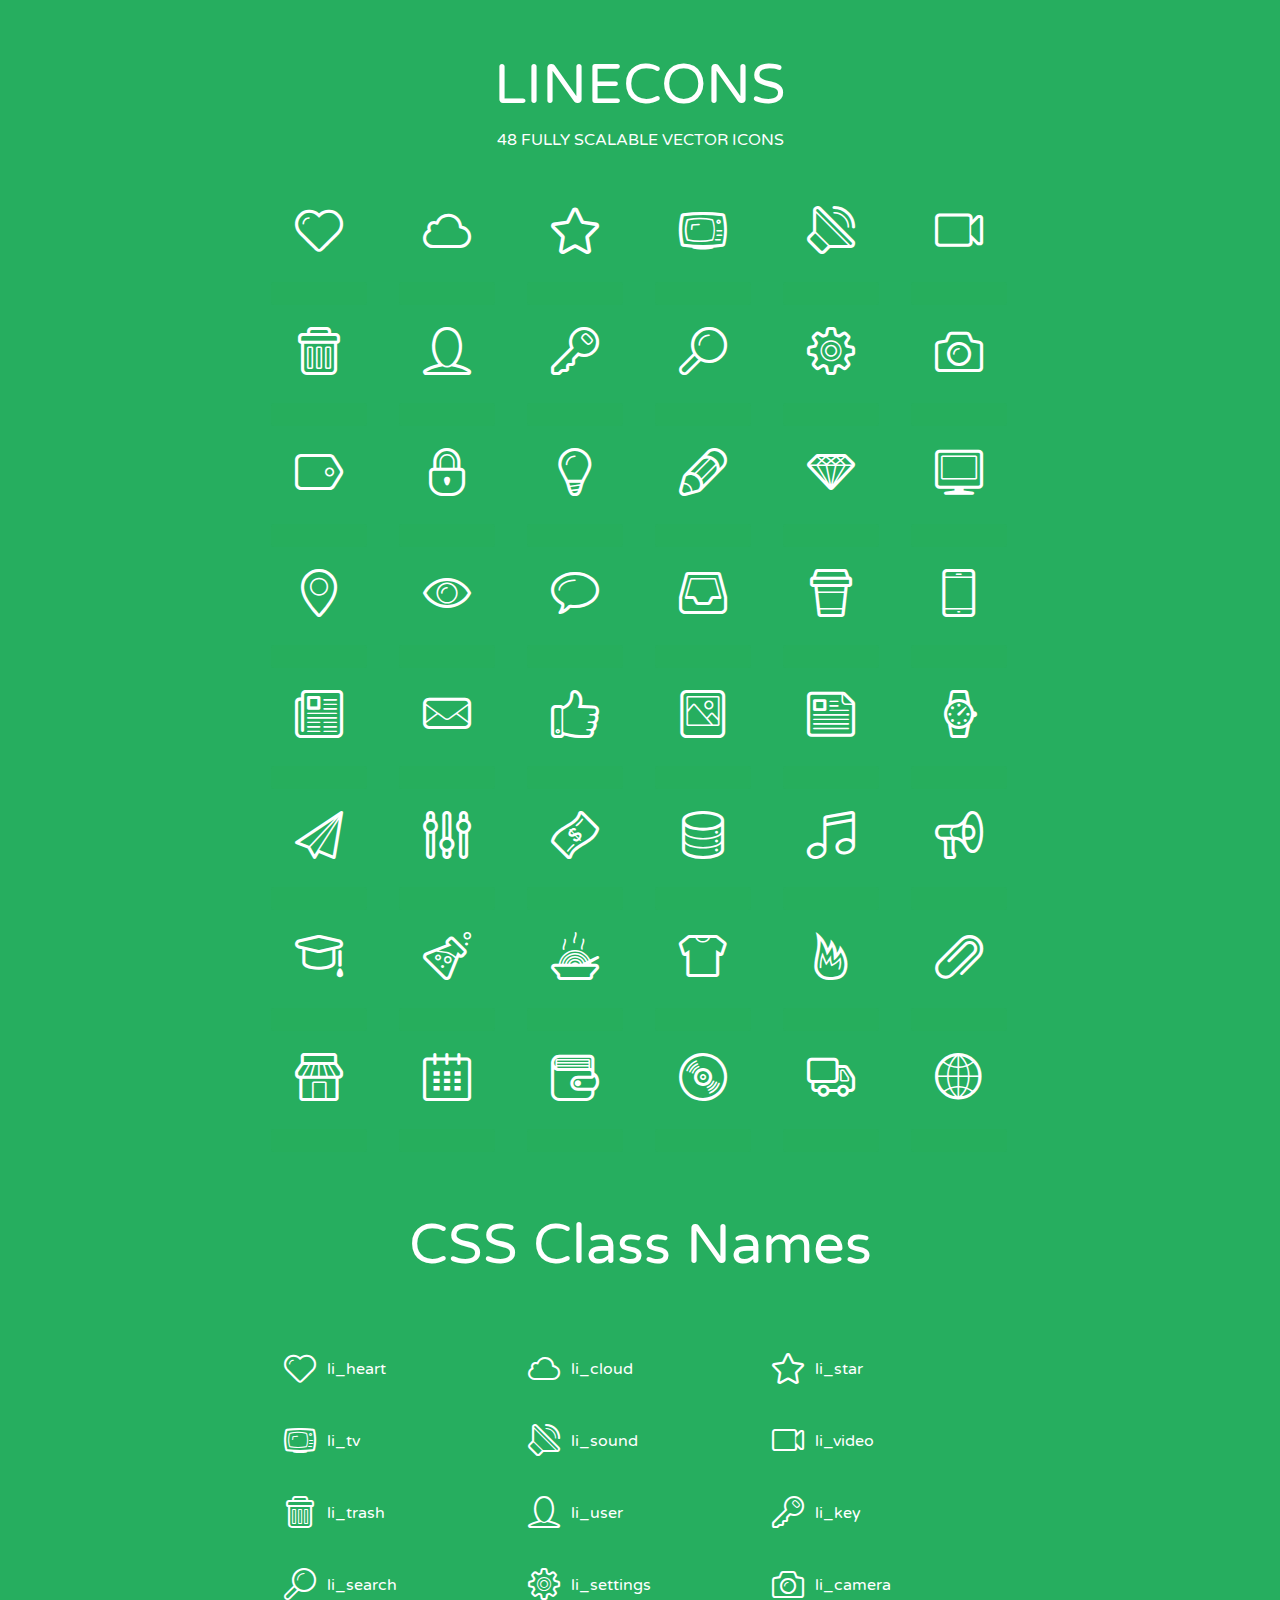
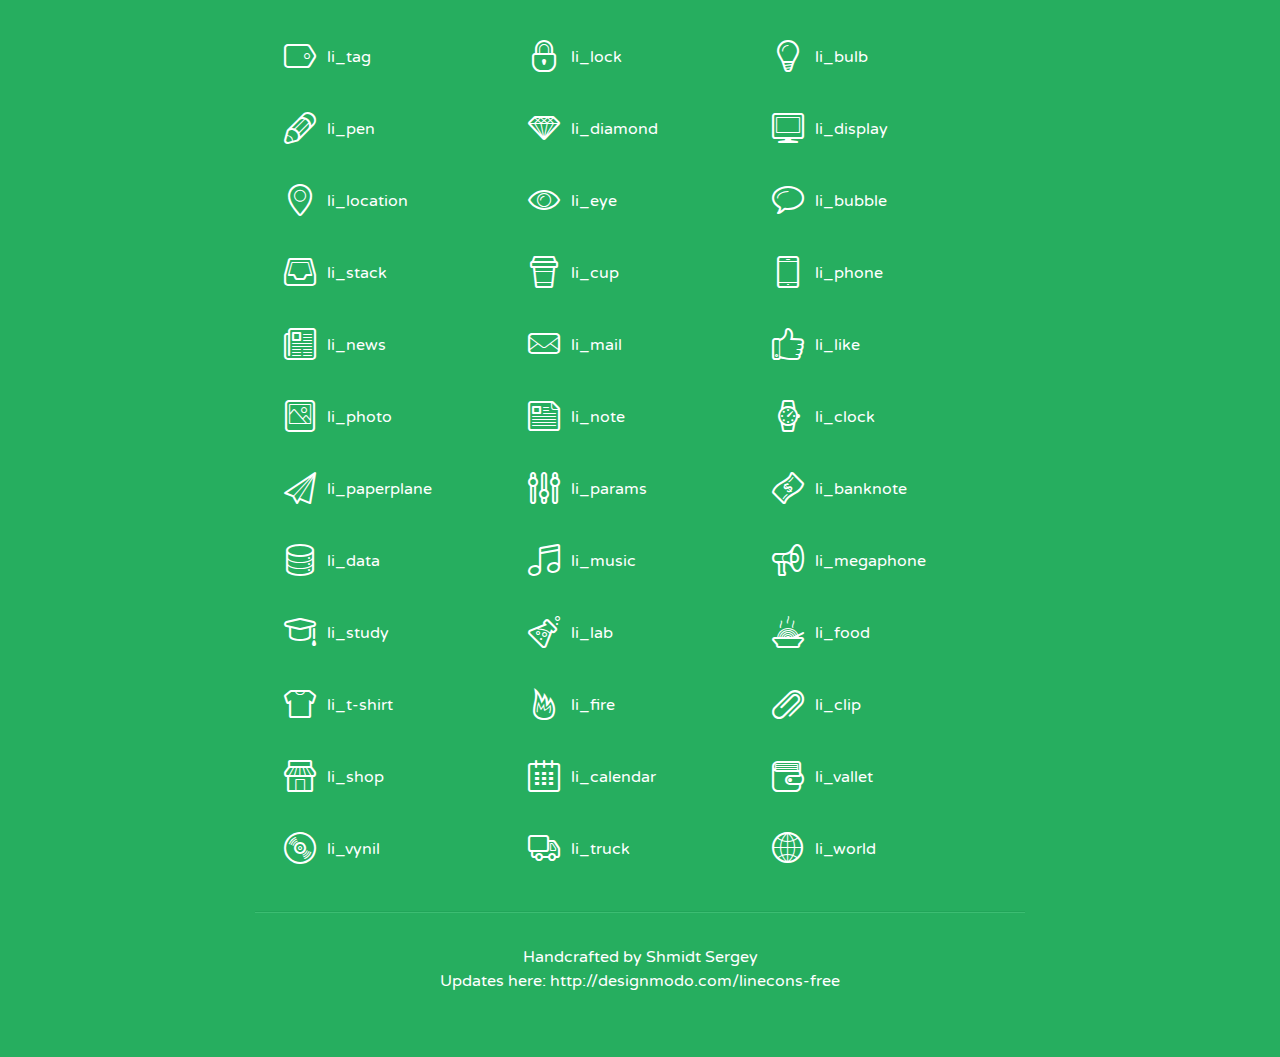
<file: untitled2/static/lineicons/index.html>
<!doctype html>
<html>
<head>
<title>LINECONS - 48 Fully Scalable Vector Icons</title>
<link rel="stylesheet" href="style.css" />
<link href='http://fonts.googleapis.com/css?family=Varela+Round' rel='stylesheet' type='text/css'>
<!--[if lte IE 7]><script src="lte-ie7.js"></script><![endif]-->

<!-- 

Thanks http://icomoon.io/app/ for amazing service!

-->


<style>
	section, header, footer {display: block;}
	body {
		font-family: 'Varela Round', sans-serif;
		color: #333333;
		line-height: 1.5;
		font-size: 16px;
		background:#26ae5f;
		color:white;
		-moz-text-shadow: 0 1px 1px rgba(0, 0, 0, 0.21);
		-webkit-text-shadow: 0 1px 1px rgba(0, 0, 0, 0.21);
	}
	* {
		-moz-box-sizing: border-box;
		-webkit-box-sizing: border-box;
		box-sizing: border-box;
		margin: 0;
		padding: 0;
	}
	.glyph {
		float: left;
		text-align: center;
		padding: .5em;
		margin: 0 .5em;
		width: 7em;
		border-radius: .375em;
		top:0;
		position:relative;
		-webkit-transition:0.2s ease-in;
		-o-transition:0.2s ease-in;
		-moz-transition:0.2s ease-in;
		-ie-transition:0.2s ease-in;
		transition:0.2s ease-in;
	}
	.glyph input {
		width: 100%;
		text-align: center;
		font-family: consolas, monospace;
		border-radius:3px;
		border:none;
		padding:4px;
		background:#26AE5C;
		color:#26AE5C;
		-webkit-transition:0.2s ease-in;
		-o-transition:0.2s ease-in;
		-moz-transition:0.2s ease-in;
		-ie-transition:0.2s ease-in;
		transition:0.2s ease-in;
	}
	.glyph:hover input {
		background:#26ae5f;
		padding:4px;
		color:#ffffff;
	}
	.glyph:hover {
		-webkit-transition: all 0.5s ease-out;
		background:#222821;
		color:#fff;
		text-shadow: none;
		-moz-text-shadow: none;
		-webkit-text-shadow: none;
		top:-5px;
		position:relative;
	}
	.glyph input, .mtm {
		margin-top: .75em;
	}
	.w-main {
		width: 770px;
		text-align:center;
	}
	.centered {
		margin-left: auto;
		margin-right: auto;
	}
	.fs1 {
		font-size: 3em;
	}
	header {
		margin: 2em 0;
		padding-bottom: .5em;
	}
	header h1 {
		font-size: 3.5em;
		font-weight: normal;
	}
	.clearfix:before, .clearfix:after { content: ""; display: table; }
	.clearfix:after, .clear { clear: both; }
	footer {
		margin: 2em 0;
		padding: 2em 0;
		border-top: 1px solid rgb(60, 189, 114);
		box-shadow: 0 -1px rgb(33, 165, 89);
	}
	a, a:visited {
		color: #ffffff; text-decoration:none;
	}
	a:hover, a:focus {color: #222821; text-decoration:none;}
	.box1 {
		display: inline-block;
		width: 14em;
		padding: .25em .5em;
		margin: .5em 1em .5em 0;
		text-align:left;
		
	}
	.box1 span { 
		font-size:2em;
		position: relative;
		top: 0.25em;
		margin-right: 0.1em;
	}
</style>
</head>
<body>
	<div class="w-main centered">
	<section class="mtm clearfix" id="glyphs">
	<header>
		<h1>LINECONS</h1>
		<p>48 FULLY SCALABLE VECTOR ICONS</p>
	</header>
	<div class="glyph">
		<div class="fs1" aria-hidden="true" data-icon="&#xe000;"></div>
		<input type="text" readonly="readonly" value="&amp;#xe000;" />
	</div>
	<div class="glyph">
		<div class="fs1" aria-hidden="true" data-icon="&#xe001;"></div>
		<input type="text" readonly="readonly" value="&amp;#xe001;" />
	</div>
	<div class="glyph">
		<div class="fs1" aria-hidden="true" data-icon="&#xe002;"></div>
		<input type="text" readonly="readonly" value="&amp;#xe002;" />
	</div>
	<div class="glyph">
		<div class="fs1" aria-hidden="true" data-icon="&#xe003;"></div>
		<input type="text" readonly="readonly" value="&amp;#xe003;" />
	</div>
	<div class="glyph">
		<div class="fs1" aria-hidden="true" data-icon="&#xe004;"></div>
		<input type="text" readonly="readonly" value="&amp;#xe004;" />
	</div>
	<div class="glyph">
		<div class="fs1" aria-hidden="true" data-icon="&#xe005;"></div>
		<input type="text" readonly="readonly" value="&amp;#xe005;" />
	</div>
	<div class="glyph">
		<div class="fs1" aria-hidden="true" data-icon="&#xe006;"></div>
		<input type="text" readonly="readonly" value="&amp;#xe006;" />
	</div>
	<div class="glyph">
		<div class="fs1" aria-hidden="true" data-icon="&#xe007;"></div>
		<input type="text" readonly="readonly" value="&amp;#xe007;" />
	</div>
	<div class="glyph">
		<div class="fs1" aria-hidden="true" data-icon="&#xe008;"></div>
		<input type="text" readonly="readonly" value="&amp;#xe008;" />
	</div>
	<div class="glyph">
		<div class="fs1" aria-hidden="true" data-icon="&#xe009;"></div>
		<input type="text" readonly="readonly" value="&amp;#xe009;" />
	</div>
	<div class="glyph">
		<div class="fs1" aria-hidden="true" data-icon="&#xe00a;"></div>
		<input type="text" readonly="readonly" value="&amp;#xe00a;" />
	</div>
	<div class="glyph">
		<div class="fs1" aria-hidden="true" data-icon="&#xe00b;"></div>
		<input type="text" readonly="readonly" value="&amp;#xe00b;" />
	</div>
	<div class="glyph">
		<div class="fs1" aria-hidden="true" data-icon="&#xe00c;"></div>
		<input type="text" readonly="readonly" value="&amp;#xe00c;" />
	</div>
	<div class="glyph">
		<div class="fs1" aria-hidden="true" data-icon="&#xe00d;"></div>
		<input type="text" readonly="readonly" value="&amp;#xe00d;" />
	</div>
	<div class="glyph">
		<div class="fs1" aria-hidden="true" data-icon="&#xe00e;"></div>
		<input type="text" readonly="readonly" value="&amp;#xe00e;" />
	</div>
	<div class="glyph">
		<div class="fs1" aria-hidden="true" data-icon="&#xe00f;"></div>
		<input type="text" readonly="readonly" value="&amp;#xe00f;" />
	</div>
	<div class="glyph">
		<div class="fs1" aria-hidden="true" data-icon="&#xe010;"></div>
		<input type="text" readonly="readonly" value="&amp;#xe010;" />
	</div>
	<div class="glyph">
		<div class="fs1" aria-hidden="true" data-icon="&#xe011;"></div>
		<input type="text" readonly="readonly" value="&amp;#xe011;" />
	</div>
	<div class="glyph">
		<div class="fs1" aria-hidden="true" data-icon="&#xe012;"></div>
		<input type="text" readonly="readonly" value="&amp;#xe012;" />
	</div>
	<div class="glyph">
		<div class="fs1" aria-hidden="true" data-icon="&#xe013;"></div>
		<input type="text" readonly="readonly" value="&amp;#xe013;" />
	</div>
	<div class="glyph">
		<div class="fs1" aria-hidden="true" data-icon="&#xe014;"></div>
		<input type="text" readonly="readonly" value="&amp;#xe014;" />
	</div>
	<div class="glyph">
		<div class="fs1" aria-hidden="true" data-icon="&#xe015;"></div>
		<input type="text" readonly="readonly" value="&amp;#xe015;" />
	</div>
	<div class="glyph">
		<div class="fs1" aria-hidden="true" data-icon="&#xe016;"></div>
		<input type="text" readonly="readonly" value="&amp;#xe016;" />
	</div>
	<div class="glyph">
		<div class="fs1" aria-hidden="true" data-icon="&#xe017;"></div>
		<input type="text" readonly="readonly" value="&amp;#xe017;" />
	</div>
	<div class="glyph">
		<div class="fs1" aria-hidden="true" data-icon="&#xe018;"></div>
		<input type="text" readonly="readonly" value="&amp;#xe018;" />
	</div>
	<div class="glyph">
		<div class="fs1" aria-hidden="true" data-icon="&#xe019;"></div>
		<input type="text" readonly="readonly" value="&amp;#xe019;" />
	</div>
	<div class="glyph">
		<div class="fs1" aria-hidden="true" data-icon="&#xe01a;"></div>
		<input type="text" readonly="readonly" value="&amp;#xe01a;" />
	</div>
	<div class="glyph">
		<div class="fs1" aria-hidden="true" data-icon="&#xe01b;"></div>
		<input type="text" readonly="readonly" value="&amp;#xe01b;" />
	</div>
	<div class="glyph">
		<div class="fs1" aria-hidden="true" data-icon="&#xe01c;"></div>
		<input type="text" readonly="readonly" value="&amp;#xe01c;" />
	</div>
	<div class="glyph">
		<div class="fs1" aria-hidden="true" data-icon="&#xe01d;"></div>
		<input type="text" readonly="readonly" value="&amp;#xe01d;" />
	</div>
	<div class="glyph">
		<div class="fs1" aria-hidden="true" data-icon="&#xe01e;"></div>
		<input type="text" readonly="readonly" value="&amp;#xe01e;" />
	</div>
	<div class="glyph">
		<div class="fs1" aria-hidden="true" data-icon="&#xe01f;"></div>
		<input type="text" readonly="readonly" value="&amp;#xe01f;" />
	</div>
	<div class="glyph">
		<div class="fs1" aria-hidden="true" data-icon="&#xe020;"></div>
		<input type="text" readonly="readonly" value="&amp;#xe020;" />
	</div>
	<div class="glyph">
		<div class="fs1" aria-hidden="true" data-icon="&#xe021;"></div>
		<input type="text" readonly="readonly" value="&amp;#xe021;" />
	</div>
	<div class="glyph">
		<div class="fs1" aria-hidden="true" data-icon="&#xe022;"></div>
		<input type="text" readonly="readonly" value="&amp;#xe022;" />
	</div>
	<div class="glyph">
		<div class="fs1" aria-hidden="true" data-icon="&#xe023;"></div>
		<input type="text" readonly="readonly" value="&amp;#xe023;" />
	</div>
	<div class="glyph">
		<div class="fs1" aria-hidden="true" data-icon="&#xe024;"></div>
		<input type="text" readonly="readonly" value="&amp;#xe024;" />
	</div>
	<div class="glyph">
		<div class="fs1" aria-hidden="true" data-icon="&#xe025;"></div>
		<input type="text" readonly="readonly" value="&amp;#xe025;" />
	</div>
	<div class="glyph">
		<div class="fs1" aria-hidden="true" data-icon="&#xe026;"></div>
		<input type="text" readonly="readonly" value="&amp;#xe026;" />
	</div>
	<div class="glyph">
		<div class="fs1" aria-hidden="true" data-icon="&#xe027;"></div>
		<input type="text" readonly="readonly" value="&amp;#xe027;" />
	</div>
	<div class="glyph">
		<div class="fs1" aria-hidden="true" data-icon="&#xe028;"></div>
		<input type="text" readonly="readonly" value="&amp;#xe028;" />
	</div>
	<div class="glyph">
		<div class="fs1" aria-hidden="true" data-icon="&#xe029;"></div>
		<input type="text" readonly="readonly" value="&amp;#xe029;" />
	</div>
	<div class="glyph">
		<div class="fs1" aria-hidden="true" data-icon="&#xe02a;"></div>
		<input type="text" readonly="readonly" value="&amp;#xe02a;" />
	</div>
	<div class="glyph">
		<div class="fs1" aria-hidden="true" data-icon="&#xe02b;"></div>
		<input type="text" readonly="readonly" value="&amp;#xe02b;" />
	</div>
	<div class="glyph">
		<div class="fs1" aria-hidden="true" data-icon="&#xe02c;"></div>
		<input type="text" readonly="readonly" value="&amp;#xe02c;" />
	</div>
	<div class="glyph">
		<div class="fs1" aria-hidden="true" data-icon="&#xe02d;"></div>
		<input type="text" readonly="readonly" value="&amp;#xe02d;" />
	</div>
	<div class="glyph">
		<div class="fs1" aria-hidden="true" data-icon="&#xe02e;"></div>
		<input type="text" readonly="readonly" value="&amp;#xe02e;" />
	</div>
	<div class="glyph">
		<div class="fs1" aria-hidden="true" data-icon="&#xe02f;"></div>
		<input type="text" readonly="readonly" value="&amp;#xe02f;" />
	</div>
	</section>
	<div class="clear"></div>
	<section class="mtm clearfix" id="glyphs">
	<header>
		<h1>CSS Class Names</h1>
	</header>
	<span class="box1">
		<span aria-hidden="true" class="li_heart"></span>
		&nbsp;li_heart
	</span>
	<span class="box1">
		<span aria-hidden="true" class="li_cloud"></span>
		&nbsp;li_cloud
	</span>
	<span class="box1">
		<span aria-hidden="true" class="li_star"></span>
		&nbsp;li_star
	</span>
	<span class="box1">
		<span aria-hidden="true" class="li_tv"></span>
		&nbsp;li_tv
	</span>
	<span class="box1">
		<span aria-hidden="true" class="li_sound"></span>
		&nbsp;li_sound
	</span>
	<span class="box1">
		<span aria-hidden="true" class="li_video"></span>
		&nbsp;li_video
	</span>
	<span class="box1">
		<span aria-hidden="true" class="li_trash"></span>
		&nbsp;li_trash
	</span>
	<span class="box1">
		<span aria-hidden="true" class="li_user"></span>
		&nbsp;li_user
	</span>
	<span class="box1">
		<span aria-hidden="true" class="li_key"></span>
		&nbsp;li_key
	</span>
	<span class="box1">
		<span aria-hidden="true" class="li_search"></span>
		&nbsp;li_search
	</span>
	<span class="box1">
		<span aria-hidden="true" class="li_settings"></span>
		&nbsp;li_settings
	</span>
	<span class="box1">
		<span aria-hidden="true" class="li_camera"></span>
		&nbsp;li_camera
	</span>
	<span class="box1">
		<span aria-hidden="true" class="li_tag"></span>
		&nbsp;li_tag
	</span>
	<span class="box1">
		<span aria-hidden="true" class="li_lock"></span>
		&nbsp;li_lock
	</span>
	<span class="box1">
		<span aria-hidden="true" class="li_bulb"></span>
		&nbsp;li_bulb
	</span>
	<span class="box1">
		<span aria-hidden="true" class="li_pen"></span>
		&nbsp;li_pen
	</span>
	<span class="box1">
		<span aria-hidden="true" class="li_diamond"></span>
		&nbsp;li_diamond
	</span>
	<span class="box1">
		<span aria-hidden="true" class="li_display"></span>
		&nbsp;li_display
	</span>
	<span class="box1">
		<span aria-hidden="true" class="li_location"></span>
		&nbsp;li_location
	</span>
	<span class="box1">
		<span aria-hidden="true" class="li_eye"></span>
		&nbsp;li_eye
	</span>
	<span class="box1">
		<span aria-hidden="true" class="li_bubble"></span>
		&nbsp;li_bubble
	</span>
	<span class="box1">
		<span aria-hidden="true" class="li_stack"></span>
		&nbsp;li_stack
	</span>
	<span class="box1">
		<span aria-hidden="true" class="li_cup"></span>
		&nbsp;li_cup
	</span>
	<span class="box1">
		<span aria-hidden="true" class="li_phone"></span>
		&nbsp;li_phone
	</span>
	<span class="box1">
		<span aria-hidden="true" class="li_news"></span>
		&nbsp;li_news
	</span>
	<span class="box1">
		<span aria-hidden="true" class="li_mail"></span>
		&nbsp;li_mail
	</span>
	<span class="box1">
		<span aria-hidden="true" class="li_like"></span>
		&nbsp;li_like
	</span>
	<span class="box1">
		<span aria-hidden="true" class="li_photo"></span>
		&nbsp;li_photo
	</span>
	<span class="box1">
		<span aria-hidden="true" class="li_note"></span>
		&nbsp;li_note
	</span>
	<span class="box1">
		<span aria-hidden="true" class="li_clock"></span>
		&nbsp;li_clock
	</span>
	<span class="box1">
		<span aria-hidden="true" class="li_paperplane"></span>
		&nbsp;li_paperplane
	</span>
	<span class="box1">
		<span aria-hidden="true" class="li_params"></span>
		&nbsp;li_params
	</span>
	<span class="box1">
		<span aria-hidden="true" class="li_banknote"></span>
		&nbsp;li_banknote
	</span>
	<span class="box1">
		<span aria-hidden="true" class="li_data"></span>
		&nbsp;li_data
	</span>
	<span class="box1">
		<span aria-hidden="true" class="li_music"></span>
		&nbsp;li_music
	</span>
	<span class="box1">
		<span aria-hidden="true" class="li_megaphone"></span>
		&nbsp;li_megaphone
	</span>
	<span class="box1">
		<span aria-hidden="true" class="li_study"></span>
		&nbsp;li_study
	</span>
	<span class="box1">
		<span aria-hidden="true" class="li_lab"></span>
		&nbsp;li_lab
	</span>
	<span class="box1">
		<span aria-hidden="true" class="li_food"></span>
		&nbsp;li_food
	</span>
	<span class="box1">
		<span aria-hidden="true" class="li_t-shirt"></span>
		&nbsp;li_t-shirt
	</span>
	<span class="box1">
		<span aria-hidden="true" class="li_fire"></span>
		&nbsp;li_fire
	</span>
	<span class="box1">
		<span aria-hidden="true" class="li_clip"></span>
		&nbsp;li_clip
	</span>
	<span class="box1">
		<span aria-hidden="true" class="li_shop"></span>
		&nbsp;li_shop
	</span>
	<span class="box1">
		<span aria-hidden="true" class="li_calendar"></span>
		&nbsp;li_calendar
	</span>
	<span class="box1">
		<span aria-hidden="true" class="li_vallet"></span>
		&nbsp;li_vallet
	</span>
	<span class="box1">
		<span aria-hidden="true" class="li_vynil"></span>
		&nbsp;li_vynil
	</span>
	<span class="box1">
		<span aria-hidden="true" class="li_truck"></span>
		&nbsp;li_truck
	</span>
	<span class="box1">
		<span aria-hidden="true" class="li_world"></span>
		&nbsp;li_world
	</span>
	</section>
	<footer>
		<p>Handcrafted by <a href="http://shmidt.in">Shmidt Sergey</a></p>
		<p>Updates here: <a href="http://designmodo.com/linecons-free">http://designmodo.com/linecons-free</a></p>
	</footer>
	</div>
	<script>
	document.getElementById("glyphs").addEventListener("click", function(e) {
		var target = e.target;
		if (target.tagName === "INPUT") {
			target.select();
		}
	});
	</script>
</body>
</html>
</file>
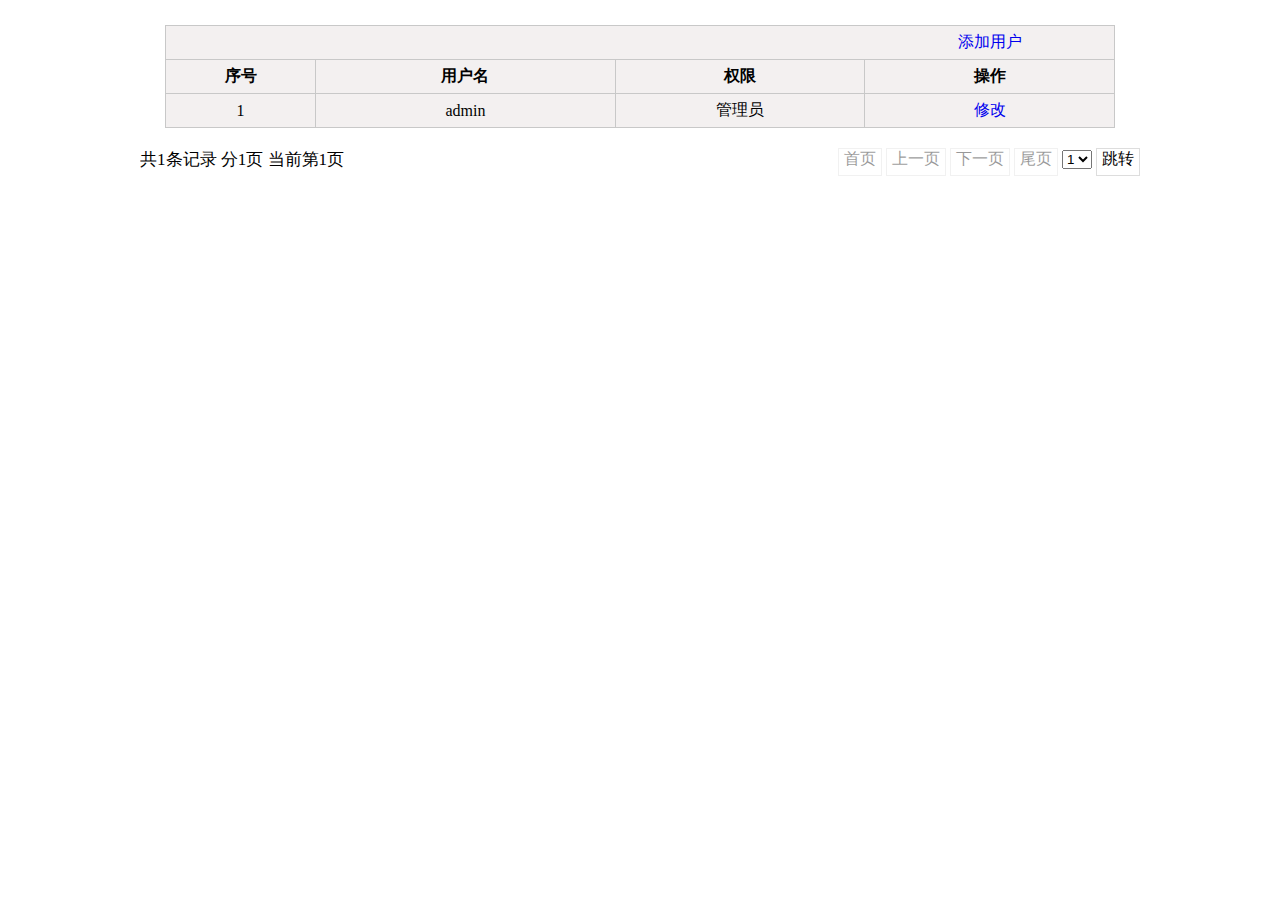
<file: softbei/test/fenye.html>
<!doctype html>
<html>
<head>
    <meta charset='utf-8'>
    <style type="text/css">

        a{
            text-decoration: none;
        }

        .table2{
            border:#C8C8C8 solid;
            border-width:1px 0px 0px 1px;
            background: #F3F0F0;
            margin-top:25px;
        }

        .td0{
            border:#C8C8C8 solid;
            border-width:0 0 1px 0;
        }

        .td2{
            border:#C8C8C8 solid;
            border-width:0 1px 1px 0 ;
        }

        .barcon {
            width: 1000px;
            margin: 0 auto;
            text-align: center;
        }

        .barcon1 {
            font-size: 17px;
            float: left;
            margin-top: 20px;
        }

        .barcon2 {
            float: right;
        }

        .barcon2 ul {
            margin: 20px 0;
            padding-left: 0;
            list-style: none;
            text-align: center;
        }

        .barcon2 li {
            display: inline;
        }

        .barcon2 a {
            font-size: 16px;
            font-weight: normal;
            display: inline-block;
            padding: 5px;
            padding-top: 0;
            color: black;
            border: 1px solid #ddd;
            background-color: #fff;
        }

        .barcon2 a:hover{
            background-color: #eee;
        }

        .ban {
            opacity: .4;
        }
    </style>
</head>
<body>
<table width="950" cellpadding="0" cellspacing="0" class="table2" align="center">
    <thead>
    <tr>
        <td colspan="3" height="33" class="td0"> </td>
        <td align="center" class="td2"><a href="###">添加用户</a></td>
    </tr>
    <tr align="center">
        <th width="150" height="33" class="td2">序号</th>
        <th width="300" class="td2">用户名</th>
        <th width="250" class="td2">权限</th>
        <th width="250" class="td2">操作</th>
    </tr>
    </thead>
    <tbody id="adminTbody">
    <tr align="center">
        <td class="td2" height="33" width="150">1</td>
        <td class="td2" >admin</td>
        <td class="td2" >管理员</td>
        <td class="td2" ><a href="###">修改</a></td>
    </tr>
    </tbody>
</table>
<div id="barcon" class="barcon" >
    <div id="barcon1" class="barcon1"></div>
    <div id="barcon2" class="barcon2">
        <ul>
            <li><a href="###" id="firstPage">首页</a></li>
            <li><a href="###" id="prePage">上一页</a></li>
            <li><a href="###" id="nextPage">下一页</a></li>
            <li><a href="###" id="lastPage">尾页</a></li>
            <li><select id="jumpWhere">
            </select></li>
            <li><a href="###" id="jumpPage" onclick="jumpPage()">跳转</a></li>
        </ul>
    </div>
</div>
<script src="js/jquery-1.7.2.js"></script>
<script>
    /*动态生成用户函数
     num为生成的用户数量
     */
    function dynamicAddUser(num){
        for(var i=1;i<=num;i++)
        {
            var trNode=document.createElement("tr");
            $(trNode).attr("align","center");
            //序号
            var tdNodeNum=document.createElement("td");
            $(tdNodeNum).html(i+1);
            tdNodeNum.style.width = "150px";
            tdNodeNum.style.height = "33px";
            tdNodeNum.className = "td2";
            //用户名
            var tdNodeName=document.createElement("td");
            $(tdNodeName).html("lzj"+i);
            tdNodeName.style.width = "300px";
            tdNodeName.className = "td2";
            //权限
            var tdNodePri=document.createElement("td");
            tdNodePri.style.width = "250px";
            tdNodePri.className = "td2";
            var priText=document.createElement("span");
            $(priText).css({"display":"inline-block","text-align":"center"});
            $(priText).text("普通用户");
            tdNodePri.appendChild(priText);
            //操作
            var tdNodeOper = document.createElement("td");
            tdNodeOper.style.width = "170px";
            tdNodeOper.className = "td2";
            var editA = document.createElement("a");
            $(editA).attr("href", "###").text("编辑");
            $(editA).css({ display: "inline-block" });
            tdNodeOper.appendChild(editA);

            trNode.appendChild(tdNodeNum);
            trNode.appendChild(tdNodeName);
            trNode.appendChild(tdNodePri);
            trNode.appendChild(tdNodeOper);
            $("#adminTbody")[0].appendChild(trNode);
        }
    }
    $(function(){
        //dynamicAddUser(80);
        goPage(1,10);
        var tempOption="";
        for(var i=1;i<=totalPage;i++)
        {
            tempOption+='<option value='+i+'>'+i+'</option>'
        }
        $("#jumpWhere").html(tempOption);
    })

    /**
     * 分页函数
     * pno--页数
     * psize--每页显示记录数
     * 分页部分是从真实数据行开始，因而存在加减某个常数，以确定真正的记录数
     * 纯js分页实质是数据行全部加载，通过是否显示属性完成分页功能
     **/

    var pageSize=0;//每页显示行数
    var currentPage_=1;//当前页全局变量，用于跳转时判断是否在相同页，在就不跳，否则跳转。
    var totalPage;//总页数
    function goPage(pno,psize){
        //这是查找到tbody的id
        var itable = document.getElementById("adminTbody");
        var num = itable.rows.length;//表格所有行数(所有记录数)

        pageSize = psize;//每页显示行数
        //总共分几页
        if(num/pageSize > parseInt(num/pageSize)){
            totalPage=parseInt(num/pageSize)+1;
        }else{
            totalPage=parseInt(num/pageSize);
        }
        var currentPage = pno;//当前页数
        currentPage_=currentPage;
        var startRow = (currentPage - 1) * pageSize+1;
        var endRow = currentPage * pageSize;
        endRow = (endRow > num)? num : endRow;
        //遍历显示数据实现分页
        /*for(var i=1;i<(num+1);i++){
         var irow = itable.rows[i-1];
         if(i>=startRow && i<=endRow){
         irow.style.display = "";
         }else{
         irow.style.display = "none";
         }
         }*/

        $("#adminTbody tr").hide();
        for(var i=startRow-1;i<endRow;i++)
        {
            $("#adminTbody tr").eq(i).show();
        }
        var tempStr = "共"+num+"条记录 分"+totalPage+"页 当前第"+currentPage+"页";
        document.getElementById("barcon1").innerHTML = tempStr;

        if(currentPage>1){
            $("#firstPage").on("click",function(){
                goPage(1,psize);
            }).removeClass("ban");
            $("#prePage").on("click",function(){
                goPage(currentPage-1,psize);
            }).removeClass("ban");
        }else{
            $("#firstPage").off("click").addClass("ban");
            $("#prePage").off("click").addClass("ban");
        }

        if(currentPage<totalPage){
            $("#nextPage").on("click",function(){
                goPage(currentPage+1,psize);
            }).removeClass("ban")
            $("#lastPage").on("click",function(){
                goPage(totalPage,psize);
            }).removeClass("ban")
        }else{
            $("#nextPage").off("click").addClass("ban");
            $("#lastPage").off("click").addClass("ban");
        }

        $("#jumpWhere").val(currentPage);
    }


    function jumpPage()
    {
        var num=parseInt($("#jumpWhere").val());
        if(num!=currentPage_)
        {
            goPage(num,pageSize);
        }
    }

</script>
</body>
</html>
</file>
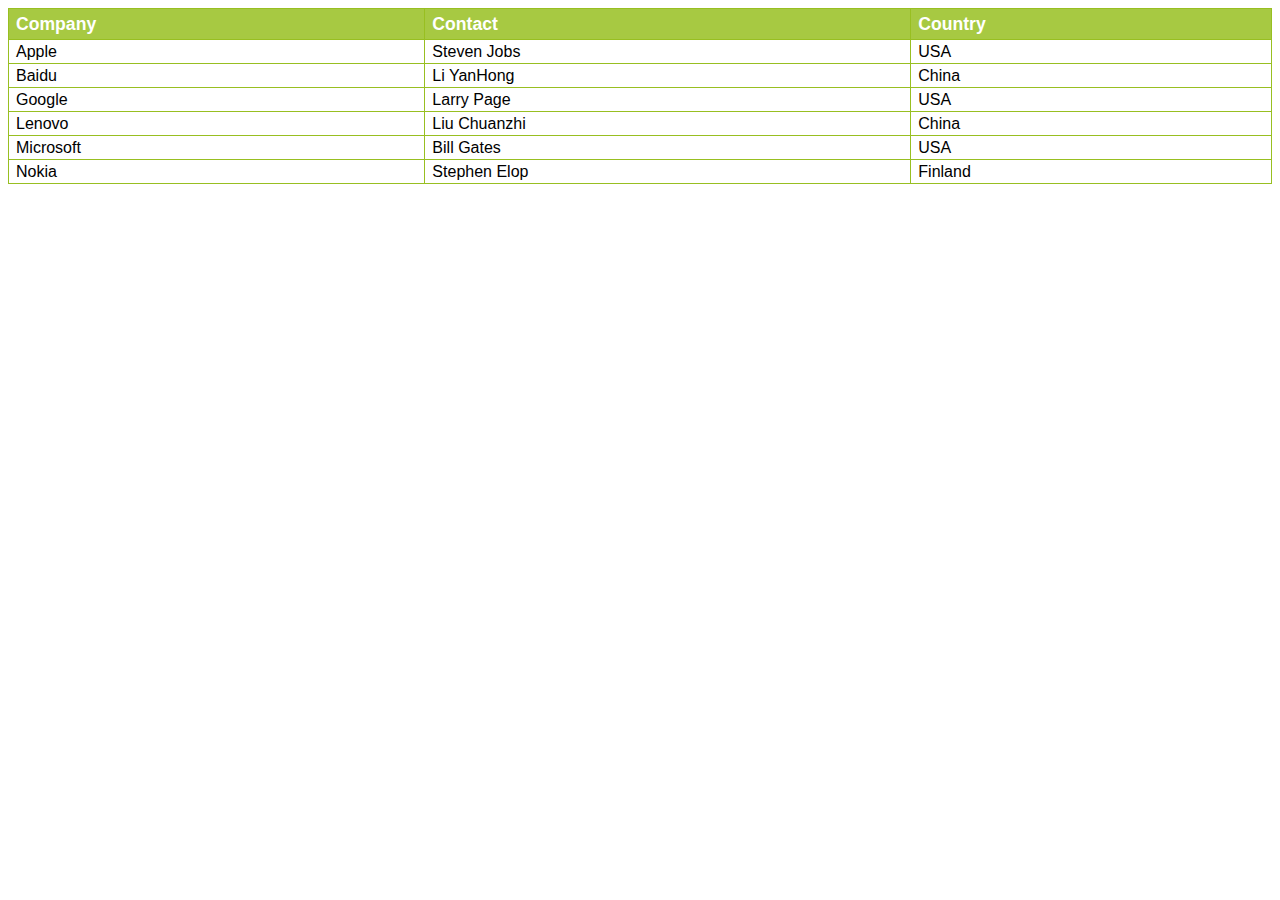
<file: softbei/test/tt.html>
<html>
<head>
    <style type="text/css">
        #customers
        {
            font-family:"Trebuchet MS", Arial, Helvetica, sans-serif;
            width:100%;
            border-collapse:collapse;
        }

        #customers td, #customers th
        {
            font-size:1em;
            border:1px solid #98bf21;
            padding:3px 7px 2px 7px;
        }

        #customers th
        {
            font-size:1.1em;
            text-align:left;
            padding-top:5px;
            padding-bottom:4px;
            background-color:#A7C942;
            color:#ffffff;
        }
    </style>
</head>

<body>
<table id="customers">
    <tr>
        <th>Company</th>
        <th>Contact</th>
        <th>Country</th>
    </tr>

    <tr onmouseover="style.backgroundColor='#FF9900'" onmouseout="style.backgroundColor='#FFFFFF'">
        <td>Apple</td>
        <td>Steven Jobs</td>
        <td>USA</td>
    </tr>

    <tr class="alt">
        <td>Baidu</td>
        <td>Li YanHong</td>
        <td>China</td>
    </tr>

    <tr onmouseover="style.backgroundColor='#FF9900'" onmouseout="style.backgroundColor='#FFFFFF'">
        <td>Google</td>
        <td>Larry Page</td>
        <td>USA</td>
    </tr>

    <tr class="alt" onmouseover="style.backgroundColor='#FF9900'" onmouseout="style.backgroundColor='#FFFFFF'">
        <td>Lenovo</td>
        <td>Liu Chuanzhi</td>
        <td>China</td>
    </tr>

    <tr onmouseover="style.backgroundColor='#FF9900'" onmouseout="style.backgroundColor='#FFFFFF'">
        <td>Microsoft</td>
        <td>Bill Gates</td>
        <td>USA</td>
    </tr>

    <tr ondblclick="show()" class="alt" onmouseover="style.backgroundColor='#FF9900'" onmouseout="style.backgroundColor='#FFFFFF'">
        <td>Nokia</td>
        <td>Stephen Elop</td>
        <td>Finland</td>
    </tr>


</table>
</body>
</html>
</file>
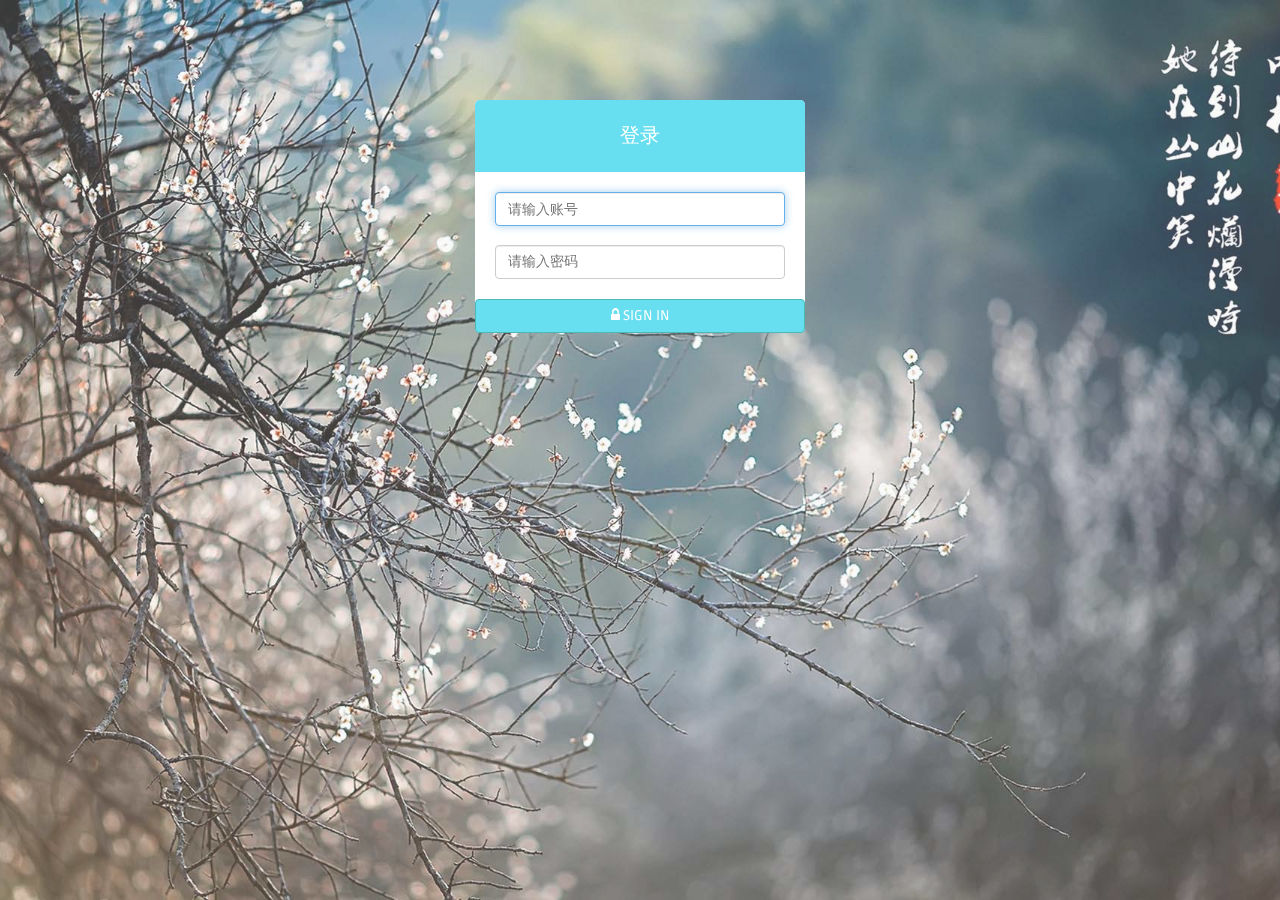
<file: untitled2/templates/login.html>
<!DOCTYPE html>
<html lang="en">
  <head>
    <meta charset="utf-8">
    <meta name="viewport" content="width=device-width, initial-scale=1.0">
    <meta name="description" content="">
    <meta name="author" content="Dashboard">
    <meta name="keyword" content="Dashboard, Bootstrap, Admin, Template, Theme, Responsive, Fluid, Retina">

    <title>登录</title>

    <!-- Bootstrap core CSS -->
    <link href="../static/css/bootstrap.css" rel="stylesheet">
    <!--external css-->
    <link href="../static/font-awesome/css/font-awesome.css" rel="stylesheet" />

    <!-- Custom styles for this template -->
    <link href="../static/css/style.css" rel="stylesheet">
    <link href="../static/css/style-responsive.css" rel="stylesheet">
    <script src="https://oss.maxcdn.com/libs/html5shiv/3.7.0/html5shiv.js"></script>
    <script src="https://oss.maxcdn.com/libs/respond.js/1.4.2/respond.min.js"></script>

  </head>

  <body>

	  <div id="login-page">
	  	<div class="container">
	  	
		      <form class="form-login" action="{{ url_for('to_login') }}"  method="post">
		        <h2 class="form-login-heading">登录</h2>
		        <div class="login-wrap">
		            <input name="username" type="text" class="form-control" placeholder="请输入账号" autofocus>
		            <br>
		            <input name="password" type="password" class="form-control" placeholder="请输入密码">
				</div>
		            <button class="btn btn-theme btn-block" type="submit"><i class="fa fa-lock"></i> SIGN IN</button>
		      </form>	  	
	  	
	  	</div>
	  </div>

    <script src="../static/js/jquery.js"></script>
    <script src="../static/js/bootstrap.min.js"></script>

    <!--BACKSTRETCH-->
    <!-- You can use an image of whatever size. This script will stretch to fit in any screen size.-->
    <script type="text/javascript" src="../static/js/jquery.backstretch.min.js"></script>
    <script>
        $.backstretch("../static/img/timg.jpg", {speed: 1000});
    </script>


  </body>
</html>
</file>
<file: untitled2/static/lineicons/style.css>
@font-face {
	font-family: 'linecons';
	src:url('fonts/linecons.eot');
}
@font-face {
	font-family: 'linecons';
	src: url([data-uri]) format('svg'),
		 url([data-uri]) format('truetype');
	font-weight: normal;
	font-style: normal;
}

/* Use the following CSS code if you want to use data attributes for inserting your icons */
[data-icon]:before {
	font-family: 'linecons';
	content: attr(data-icon);
	speak: none;
	font-weight: normal;
	line-height: 1;
	-webkit-font-smoothing: antialiased;
}

/* Use the following CSS code if you want to have a class per icon */
[class^="li_"]:before, [class*=" li_"]:before {
	font-family: 'linecons';
	font-style: normal;
	speak: none;
	font-weight: normal;
	line-height: 1;
	-webkit-font-smoothing: antialiased;
}
.li_heart:before {
	content: "\e000";
}
.li_cloud:before {
	content: "\e001";
}
.li_star:before {
	content: "\e002";
}
.li_tv:before {
	content: "\e003";
}
.li_sound:before {
	content: "\e004";
}
.li_video:before {
	content: "\e005";
}
.li_trash:before {
	content: "\e006";
}
.li_user:before {
	content: "\e007";
}
.li_key:before {
	content: "\e008";
}
.li_search:before {
	content: "\e009";
}
.li_settings:before {
	content: "\e00a";
}
.li_camera:before {
	content: "\e00b";
}
.li_tag:before {
	content: "\e00c";
}
.li_lock:before {
	content: "\e00d";
}
.li_bulb:before {
	content: "\e00e";
}
.li_pen:before {
	content: "\e00f";
}
.li_diamond:before {
	content: "\e010";
}
.li_display:before {
	content: "\e011";
}
.li_location:before {
	content: "\e012";
}
.li_eye:before {
	content: "\e013";
}
.li_bubble:before {
	content: "\e014";
}
.li_stack:before {
	content: "\e015";
}
.li_cup:before {
	content: "\e016";
}
.li_phone:before {
	content: "\e017";
}
.li_news:before {
	content: "\e018";
}
.li_mail:before {
	content: "\e019";
}
.li_like:before {
	content: "\e01a";
}
.li_photo:before {
	content: "\e01b";
}
.li_note:before {
	content: "\e01c";
}
.li_clock:before {
	content: "\e01d";
}
.li_paperplane:before {
	content: "\e01e";
}
.li_params:before {
	content: "\e01f";
}
.li_banknote:before {
	content: "\e020";
}
.li_data:before {
	content: "\e021";
}
.li_music:before {
	content: "\e022";
}
.li_megaphone:before {
	content: "\e023";
}
.li_study:before {
	content: "\e024";
}
.li_lab:before {
	content: "\e025";
}
.li_food:before {
	content: "\e026";
}
.li_t-shirt:before {
	content: "\e027";
}
.li_fire:before {
	content: "\e028";
}
.li_clip:before {
	content: "\e029";
}
.li_shop:before {
	content: "\e02a";
}
.li_calendar:before {
	content: "\e02b";
}
.li_vallet:before {
	content: "\e02c";
}
.li_vynil:before {
	content: "\e02d";
}
.li_truck:before {
	content: "\e02e";
}
.li_world:before {
	content: "\e02f";
}
</file>
<file: untitled2/static/css/style-responsive.css>
@media (min-width: 980px) {
    /*-----*/
    .custom-bar-chart {
        margin-bottom: 40px;
    }

}

@media (min-width: 768px) and (max-width: 979px) {

    /*-----*/
    .custom-bar-chart {
        margin-bottom: 40px;
    }

    /*chat room*/


}

@media (max-width: 768px) {

    .header {
        position: absolute;
    }

    /*sidebar*/

    #sidebar {
        height: auto;
        overflow: hidden;
        position: absolute;
        width: 100%;
        z-index: 1001;
    }


    /* body container */
    #main-content {
        margin: 0px!important;
        position: none !important;
    }

    #sidebar > ul > li > a > span {
        line-height: 35px;
    }

    #sidebar > ul > li {
        margin: 0 10px 5px 10px;
    }
    #sidebar > ul > li > a {
        height:35px;
        line-height:35px;
        padding: 0 10px;
        text-align: left;
    }
    #sidebar > ul > li > a i{
        /*display: none !important;*/
    }

    #sidebar ul > li > a .arrow, #sidebar > ul > li > a .arrow.open {
        margin-right: 10px;
        margin-top: 15px;
    }

    #sidebar ul > li.active > a .arrow, #sidebar ul > li > a:hover .arrow, #sidebar ul > li > a:focus .arrow,
    #sidebar > ul > li.active > a .arrow.open, #sidebar > ul > li > a:hover .arrow.open, #sidebar > ul > li > a:focus .arrow.open{
        margin-top: 15px;
    }

    #sidebar > ul > li > a, #sidebar > ul > li > ul.sub > li {
        width: 100%;
    }
    #sidebar > ul > li > ul.sub > li > a {
        background: transparent !important ;
    }
    #sidebar > ul > li > ul.sub > li > a:hover {
        
    }


    /* sidebar */
    #sidebar {
        margin: 0px !important;
    }

    /* sidebar collabler */
    #sidebar .btn-navbar.collapsed .arrow {
        display: none;
    }

    #sidebar .btn-navbar .arrow {
        position: absolute;
        right: 35px;
        width: 0;
        height: 0;
        top:48px;
        border-bottom: 15px solid #282e36;
        border-left: 15px solid transparent;
        border-right: 15px solid transparent;
    }


    /*---------*/

    .modal-footer .btn {
        margin-bottom: 0px !important;
    }

    .btn {
        margin-bottom: 5px;
    }


    /* full calendar fix */
    .fc-header-right {
        left:25px;
        position: absolute;
    }

    .fc-header-left .fc-button {
        margin: 0px !important;
        top: -10px !important;
    }

    .fc-header-right .fc-button {
        margin: 0px !important;
        top: -50px !important;
    }

    .fc-state-active, .fc-state-active .fc-button-inner, .fc-state-hover, .fc-state-hover .fc-button-inner {
        background: none !important;
        color: #FFFFFF !important;
    }

    .fc-state-default, .fc-state-default .fc-button-inner {
        background: none !important;
    }

    .fc-button {
        border: none !important;
        margin-right: 2px;
    }

    .fc-view {
        top: 0px !important;
    }

    .fc-button .fc-button-inner {
        margin: 0px !important;
        padding: 2px !important;
        border: none !important;
        margin-right: 2px !important;
        background-color: #fafafa !important;
        background-image: -moz-linear-gradient(top, #fafafa, #efefef) !important;
        background-image: -webkit-gradient(linear, 0 0, 0 100%, from(#fafafa), to(#efefef)) !important;
        background-image: -webkit-linear-gradient(top, #fafafa, #efefef) !important;
        background-image: -o-linear-gradient(top, #fafafa, #efefef) !important;
        background-image: linear-gradient(to bottom, #fafafa, #efefef) !important;
        filter: progid:dximagetransform.microsoft.gradient(startColorstr='#fafafa', endColorstr='#efefef', GradientType=0) !important;
        -webkit-box-shadow: 0 1px 0px rgba(255, 255, 255, .8) !important;
        -moz-box-shadow: 0 1px 0px rgba(255, 255, 255, .8) !important;
        box-shadow: 0 1px 0px rgba(255, 255, 255, .8) !important;
        -webkit-border-radius: 3px !important;
        -moz-border-radius: 3px !important;
        border-radius: 3px !important;
        color: #646464 !important;
        border: 1px solid #ddd !important;
        text-shadow: 0 1px 0px rgba(255, 255, 255, .6) !important;
        text-align: center;
    }

    .fc-button.fc-state-disabled .fc-button-inner {
        color: #bcbbbb !important;
    }

    .fc-button.fc-state-active .fc-button-inner {
        background-color: #e5e4e4 !important;
        background-image: -moz-linear-gradient(top, #e5e4e4, #dddcdc) !important;
        background-image: -webkit-gradient(linear, 0 0, 0 100%, from(#e5e4e4), to(#dddcdc)) !important;
        background-image: -webkit-linear-gradient(top, #e5e4e4, #dddcdc) !important;
        background-image: -o-linear-gradient(top, #e5e4e4, #dddcdc) !important;
        background-image: linear-gradient(to bottom, #e5e4e4, #dddcdc) !important;
        filter: progid:dximagetransform.microsoft.gradient(startColorstr='#e5e4e4', endColorstr='#dddcdc', GradientType=0) !important;
    }

    .fc-content {
        margin-top: 50px;
    }

    .fc-header-title h2 {
        line-height: 40px !important;
        font-size: 12px !important;
    }

    .fc-header {
        margin-bottom:0px !important;
    }

    /*--*/

    /*.chart-position {*/
        /*margin-top: 0px;*/
    /*}*/

    .stepy-titles li {
        margin: 10px 3px;
    }

    /*-----*/
    .custom-bar-chart {
        margin-bottom: 40px;
    }

    /*menu icon plus minus*/
    .dcjq-icon {
        top: 10px;
    }
    ul.sidebar-menu li ul.sub li a {
        padding: 0;
    }

    /*---*/

    .img-responsive {
        width: 100%;
    }

}



@media (max-width: 480px) {

    .notify-row, .search, .dont-show , .inbox-head .sr-input, .inbox-head .sr-btn{
        display: none;
    }

    #top_menu .nav > li, ul.top-menu > li {
        float: right;
    }
    .hidden-phone {
        display: none !important;
    }

    .chart-position {
       margin-top: 0px;
     }

    .navbar-inverse .navbar-toggle:hover, .navbar-inverse .navbar-toggle:focus {
        background-color: #ccc;
        border-color:#ccc ;
    }

}

@media (max-width:320px) {
    .login-social-link a {
        padding: 15px 17px !important;
    }

    .notify-row, .search, .dont-show, .inbox-head .sr-input, .inbox-head .sr-btn {
        display: none;
    }

    #top_menu .nav > li, ul.top-menu > li {
        float: right;
    }

    .hidden-phone {
        display: none !important;
    }

    .chart-position {
        margin-top: 0px;
    }

    .lock-wrapper {
        margin: 10% auto;
        max-width: 310px;
    }
    .lock-input {
        width: 82%;
    }

    .cmt-form {
        display: inline-block;
        width: 75%;
    }

}
</file>
<file: untitled2/static/css/style.css>
/*
Template Name: DASHGUM FREE - Bootstrap 3.2 Admin Theme
Template Version: 1.0
Author: Carlos Alvarez
Website: http://blacktie.co
Premium: http://www.gridgum.com
*/

/* Import fonts */
@import url(http://fonts.googleapis.com/css?family=Ruda:400,700,900);

/* BASIC THEME CONFIGURATION */
body {
    color: #797979;
	background: #f2f2f2;
    font-family: 'Ruda', sans-serif;
    padding: 0px !important;
    margin: 0px !important;
    font-size:13px;
}

ul li {
    list-style: none;
}

a, a:hover, a:focus {
    text-decoration: none;
    outline: none;
}
::selection {

    background: #68dff0;
    color: #fff;
}
::-moz-selection {
    background: #68dff0;
    color: #fff;
}

#container {
    width: 100%;
    height: 100%;
}

/* Bootstrap Modifications */
.modal-header {
	background: #68dff0;
}

.modal-title {
	color: white;
}

.btn-round {
	border-radius: 20px;
	-webkit-border-radius: 20px;
}

.accordion-heading .accordion-toggle {
	display: block;
	cursor: pointer;
	border-top: 1px solid #F5F5F5;
	padding: 5px 0px;
	line-height: 28.75px;
	text-transform: uppercase;
	color: #1a1a1a;
	background-color: #ffffff;
	outline: none !important;
	text-decoration: none;
}	



/*Theme Backgrounds*/

.bg-theme {
	background-color: #68dff0;
}

.bg-theme02 {
	background-color: #ac92ec;
}

.bg-theme03 {
  background-color: #48cfad;
}

.bg-theme04 {
  background-color: #ed5565;
}
/*Theme Buttons*/

.btn-theme {
  color: #fff;
  background-color: #68dff0;
  border-color: #48bcb4;
}
.btn-theme:hover,
.btn-theme:focus,
.btn-theme:active,
.btn-theme.active,
.open .dropdown-toggle.btn-theme {
  color: #fff;
  background-color: #48bcb4;
  border-color: #48bcb4;
}

.btn-theme02 {
  color: #fff;
  background-color: #ac92ec;
  border-color: #967adc;
}
.btn-theme02:hover,
.btn-theme02:focus,
.btn-theme02:active,
.btn-theme02.active,
.open .dropdown-toggle.btn-theme02 {
  color: #fff;
  background-color: #967adc;
  border-color: #967adc;
}

.btn-theme03 {
  color: #fff;
  background-color: #48cfad;
  border-color: #37bc9b;
}
.btn-theme03:hover,
.btn-theme03:focus,
.btn-theme03:active,
.btn-theme03.active,
.open .dropdown-toggle.btn-theme03 {
  color: #fff;
  background-color: #37bc9b;
  border-color: #37bc9b;
}

.btn-theme04 {
  color: #fff;
  background-color: #ed5565;
  border-color: #da4453;
}
.btn-theme04:hover,
.btn-theme04:focus,
.btn-theme04:active,
.btn-theme04.active,
.open .dropdown-toggle.btn-theme04 {
  color: #fff;
  background-color: #da4453;
  border-color: #da4453;
}

.btn-clear-g {
	color: #48bcb4;
	background: transparent;
	border-color: #48bcb4;
}

.btn-clear-g:hover {
	color: white;
}

hr {
  margin-top: 20px;
  margin-bottom: 20px;
  border: 0;
  border-top: 1px solid #797979;
}



/*Helpers*/

.centered {
	text-align: center;
}

.goleft {
	text-align: left;
}

.goright {
	text-align: right;
}

.mt {
	margin-top: 25px;
}

.mb {
	margin-bottom: 25px;
}

.ml {
	margin-left: 5px;
	}

.no-padding {
	padding: 0 !important;
}

.no-margin {
	margin: 0 !important;
}

/*Exclusive Theme Colors Configuration*/

.label-theme {
	background-color: #68dff0;
}

.bg-theme {
	background-color: #68dff0;
}

ul.top-menu > li > .logout {
	color: #f2f2f2;
	font-size: 12px;
	border-radius: 4px;
	-webkit-border-radius: 4px;
	border: 1px solid #64c3c2 !important;
	padding: 5px 15px;
	margin-right: 15px;
	background: #68dff0;
	margin-top: 15px;
}


/*sidebar navigation*/

#sidebar {
    width: 210px;
    height: 100%;
    position: fixed;
    background: #424a5d;
}

#sidebar h5 {
	color: #f2f2f2;
	font-weight: 700;
}

#sidebar ul li {
    position: relative;
}

#sidebar .sub-menu > .sub li  {
    padding-left: 32px;
}

#sidebar .sub-menu > .sub li:last-child {
    padding-bottom: 10px;
}

/*LEFT NAVIGATION ICON*/
.dcjq-icon {
    height:17px;
    width:17px;
    display:inline-block;
    /*background: url("../img/nav-expand.png") no-repeat top;*/
    border-radius:3px;
    -moz-border-radius:3px;
    -webkit-border-radius:3px;
    position:absolute;
    right:10px;
    top:15px;
}
.active .dcjq-icon {
    /*background: url("../img/nav-expand.png") no-repeat bottom;*/
    border-radius:3px;
    -moz-border-radius:3px;
    -webkit-border-radius:3px;
}
/*---*/

.nav-collapse.collapse {
    display: inline;
}

ul.sidebar-menu , ul.sidebar-menu li ul.sub{
    margin: -2px 0 0;
    padding: 0;
}

ul.sidebar-menu {
    margin-top: 75px;
}

#sidebar > ul > li > ul.sub {
    display: none;
}

#sidebar > ul > li.active > ul.sub, #sidebar > ul > li > ul.sub > li > a {
    display: block;
}

ul.sidebar-menu li ul.sub li{
    background: #424a5d;
    margin-bottom: 0;
    margin-left: 0;
    margin-right: 0;
}

ul.sidebar-menu li ul.sub li:last-child{
    border-radius: 0 0 4px 4px;
    -webkit-border-radius: 0 0 4px 4px;
}

ul.sidebar-menu li ul.sub li a {
    font-size: 12px;
    padding: 6px 0;
    line-height: 35px;
    height: 35px;
    -webkit-transition: all 0.3s ease;
    -moz-transition: all 0.3s ease;
    -o-transition: all 0.3s ease;
    -ms-transition: all 0.3s ease;
    transition: all 0.3s ease;
    color: #aeb2b7;
}

ul.sidebar-menu li ul.sub li a:hover {
	color: white;
	background: transparent;
}

ul.sidebar-menu li ul.sub li.active a {
    color: #68dff0;
    -webkit-transition: all 0.3s ease;
    -moz-transition: all 0.3s ease;
    -o-transition: all 0.3s ease;
    -ms-transition: all 0.3s ease;
    transition: all 0.3s ease;
    display: block;
}

ul.sidebar-menu li{
    /*line-height: 20px !important;*/
    margin-bottom: 5px;
    margin-left:10px;
    margin-right:10px;
}

ul.sidebar-menu li.sub-menu{
    line-height: 15px;
}

ul.sidebar-menu li a span{
    display: inline-block;
}

ul.sidebar-menu li a{
    color: #aeb2b7;
    text-decoration: none;
    display: block;
    padding: 15px 0 15px 10px;
    font-size: 12px;
    outline: none;
    -webkit-transition: all 0.3s ease;
    -moz-transition: all 0.3s ease;
    -o-transition: all 0.3s ease;
    -ms-transition: all 0.3s ease;
    transition: all 0.3s ease;
}

ul.sidebar-menu li a.active, ul.sidebar-menu li a:hover, ul.sidebar-menu li a:focus {
    background: #68dff0;
    color: #fff;
    display: block;

    -webkit-transition: all 0.3s ease;
    -moz-transition: all 0.3s ease;
    -o-transition: all 0.3s ease;
    -ms-transition: all 0.3s ease;
    transition: all 0.3s ease;
}


ul.sidebar-menu li a i {
    font-size: 15px;
    padding-right: 6px;
}

ul.sidebar-menu li a:hover i, ul.sidebar-menu li a:focus i {
    color: #fff;
}

ul.sidebar-menu li a.active i {
    color: #fff;
}


.mail-info, .mail-info:hover {
    margin: -3px 6px 0 0;
    font-size: 11px;
}

/* MAIN CONTENT CONFIGURATION */
#main-content {
    margin-left: 210px;
}

.header, .footer {
    min-height: 60px;
    padding: 0 15px;
}

.header {
    position: fixed;
    left: 0;
    right: 0;
    z-index: 1002;
}

.black-bg {
    background: #ffd777;
    border-bottom: 1px solid #c9aa5f;
}

.wrapper {
    display: inline-block;
    margin-top: 60px;
    padding-left: 15px;
    padding-right: 15px;
    padding-bottom: 15px;
    padding-top: 0px;
    width: 100%;
}

/*头部Logo*/
a.logo {
    font-size: 20px;
    color: #ffffff;
    float: left;
    margin-top: 15px;
    text-transform: uppercase;
}

/*加粗*/
a.logo b {
    font-weight: 900;
}

a.logo:hover, a.logo:focus {
    text-decoration: none;
    outline: none;
}

a.logo span {
    color: #68dff0;
}


/*notification*/
#top_menu .nav > li, ul.top-menu > li {
    float: left;
}

.notify-row {
    float: left;
    margin-top: 15px;
    margin-left: 92px;
}

.notify-row .notification span.label {
    display: inline-block;
    height: 18px;
    width: 20px;
    padding: 5px;
}

ul.top-menu > li > a {
    color: #666666;
    font-size: 16px;
    border-radius: 4px;
    -webkit-border-radius: 4px;
    border:1px solid #666666 !important;
    padding: 2px 6px;
    margin-right: 15px;
}

ul.top-menu > li > a:hover, ul.top-menu > li > a:focus {
    border:1px solid #b6b6b6 !important;
    background-color: transparent !important;
    border-color: #b6b6b6 !important;
    text-decoration: none;
    border-radius: 4px;
    -webkit-border-radius: 4px;
    color: #b6b6b6 !important;
}

.notify-row .badge {
    position: absolute;
    right: -10px;
    top: -10px;
    z-index: 100;
}

.dropdown-menu.extended {
    max-width: 300px !important;
    min-width: 160px !important;
    top: 42px;
    width: 235px !important;
    padding: 0;
    box-shadow: 0 2px 5px rgba(0, 0, 0, 0.176) !important;
    border: none !important;
    border-radius: 4px;
    -webkit-border-radius: 4px;
}

@media screen and (-webkit-min-device-pixel-ratio:0) {
    /* Safari and Chrome */
    .dropdown-menu.extended  {
        box-shadow: 0 2px 8px rgba(0, 0, 0, 0.176) !important;
    }
    }

.dropdown-menu.extended li p {
    background-color: #F1F2F7;
    color: #666666;
    margin: 0;
    padding: 10px;
    border-radius: 4px 4px 0px 0px;
    -webkit-border-radius: 4px 4px 0px 0px;
}

.dropdown-menu.extended li p.green {
    background-color: #68dff0;
    color: #fff;
}

.dropdown-menu.extended li p.yellow {
    background-color: #fcb322;
    color: #fff;
}

.dropdown-menu.extended li a {
    border-bottom: 1px solid #EBEBEB !important;
    font-size: 12px;
    list-style: none;
}

.dropdown-menu.extended li a {
    padding: 15px 10px !important;
    width: 100%;
    display: inline-block;
}

.dropdown-menu.extended li a:hover {
    background-color: #F7F8F9 !important;
    color: #2E2E2E;
}

.dropdown-menu.tasks-bar .task-info .desc {
    font-size: 13px;
    font-weight: normal;
}

.dropdown-menu.tasks-bar .task-info .percent {
    display: inline-block;
    float: right;
    font-size: 13px;
    font-weight: 600;
    padding-left: 10px;
    margin-top: -4px;
}

.dropdown-menu.extended .progress {
    margin-bottom: 0 !important;
    height: 10px;
}

.dropdown-menu.inbox li a .photo img {
    border-radius: 2px 2px 2px 2px;
    float: left;
    height: 40px;
    margin-right: 4px;
    width: 40px;
}

.dropdown-menu.inbox li a .subject {
    display: block;
}

.dropdown-menu.inbox li a .subject .from {
    font-size: 12px;
    font-weight: 600;
}

.dropdown-menu.inbox li a .subject .time {
    font-size: 11px;
    font-style: italic;
    font-weight: bold;
    position: absolute;
    right: 5px;
}

.dropdown-menu.inbox li a .message {
    display: block !important;
    font-size: 11px;
}

.top-nav  {
    margin-top: 7px;
}

.top-nav ul.top-menu > li .dropdown-menu.logout {
    width: 268px !important;

}

.top-nav li.dropdown .dropdown-menu {
    float: right;
    right: 0;
    left: auto;
}

.dropdown-menu.extended.logout > li {
    float: left;
    text-align: center;
    width: 33.3%;
}

.dropdown-menu.extended.logout > li:last-child {
    float: left;
    text-align: center;
    width: 100%;
    background: #a9d96c;
    border-radius: 0 0 3px 3px;
}

.dropdown-menu.extended.logout > li:last-child > a, .dropdown-menu.extended.logout > li:last-child > a:hover {
    color: #fff;
    border-bottom: none !important;
    text-transform: uppercase;
}

.dropdown-menu.extended.logout > li:last-child > a:hover > i{
    color: #fff;
}

.dropdown-menu.extended.logout > li > a {
    color: #a4abbb;
    border-bottom: none !important;
}

.full-width .dropdown-menu.extended.logout > li > a:hover {
    background: none !important;
    color: #50c8ea !important;
}

.dropdown-menu.extended.logout > li > a:hover {
    background: none !important;
}

.dropdown-menu.extended.logout > li > a:hover i {
    color: #50c8ea;
}

.dropdown-menu.extended.logout > li > a i {
    font-size: 17px;
}

.dropdown-menu.extended.logout > li > a > i {
    display: block;
}

.top-nav ul.top-menu > li > a {
    border: 1px solid #eeeeee;
    border-radius: 4px;
    -webkit-border-radius: 4px;
    padding: 6px;
    background: none;
    margin-right: 0;
}
.top-nav ul.top-menu > li {
    margin-left: 10px;
}

.top-nav ul.top-menu > li > a:hover, .top-nav ul.top-menu > li > a:focus {
    border:1px solid #F1F2F7;
    background: #F1F2F7;

}

.top-nav .dropdown-menu.extended.logout {
    top: 50px;
}

.top-nav .nav .caret {
    border-bottom-color: #A4AABA;
    border-top-color: #A4AABA;
}
.top-nav ul.top-menu > li > a:hover .caret {
    border-bottom-color: #000;
    border-top-color: #000;
}

.log-arrow-up {
    /*background: url("../img/arrow-up.png") no-repeat;*/
    width: 20px;
    height: 11px;
    position: absolute;
    right: 20px;
    top: -10px;
}

/*----*/

.notify-arrow {
    border-style: solid;
    border-width: 0 9px 9px;
    height: 0;
    margin-top: 0;
    opacity: 0;
    position: absolute;
    left: 7px;
    top: -18px;
    transition: all 0.25s ease 0s;
    width: 0;
    z-index: 10;
    margin-top: 10px;
    opacity: 1;
}

.notify-arrow-yellow {
    border-color: transparent transparent #FCB322;
    border-bottom-color: #FCB322 !important;
    border-top-color: #FCB322 !important;
}
.notify-arrow-green {
    border-color: transparent transparent #68dff0;
    border-bottom-color: #68dff0 !important;
    border-top-color: #68dff0 !important;
}



/*--sidebar toggle---*/

.sidebar-toggle-box {
    float: left;
    padding-right: 15px;
    margin-top: 20px;
}

.sidebar-toggle-box .fa-bars {
    cursor: pointer;
    display: inline-block;
    font-size: 20px;
}


.sidebar-closed > #sidebar > ul {
    display: none;
}

.sidebar-closed #main-content {
    margin-left: 0px;
}

.sidebar-closed #sidebar {
    margin-left: -180px;
}


 Dash Side

.ds {
	background: #ffffff;
	padding-top: 20px;
}

.ds h4 {
	font-size: 14px;
	font-weight: 700;
}

.ds h3 {
	color: #ffffff;
	font-size: 16px;
	padding: 0 10px;
	line-height: 60px;
	height: 60px;
	margin: 0;
	background: #ff865c;
	text-align: center;
}

.ds i {
	font-size: 12px;
	line-height: 16px;
}

.ds .desc {
	border-bottom: 1px solid #eaeaea;
	display: inline-block;
	padding: 15px 0;
	width: 100%;
}

.ds .desc:hover {
	background: #f2f2f2;
}

.ds .thumb {
	width: 30px;
	margin: 0 10px 0 20px;
	display: block;
	float: left;
}

.ds .details {
	width: 170px;
	float: left;
}

.ds > .desc p {
	font-size: 11px;
}

.ds p > muted {
	font-size: 9px;
	text-transform: uppercase;
	font-style: italic;
	color: #666666
}

.ds a {
	color: #68dff0;
}

/* LINE ICONS CONFIGURATION */

.mtbox {
	margin-top: 80px;
	margin-bottom: 40px;
}

.box1 {
	padding: 15px;
	text-align: center;
	color: #989898;
	border-bottom: 1px solid #989898;
}

.box1 span {
	font-size: 50px;

}

.box1 h3 {
	text-align: center;
}

.box0:hover .box1 {
	border-bottom: 1px solid #ffffff;
}

.box0 p {
	text-align: center;
	font-size: 12px;
	color: #f2f2f2;
}

.box0:hover p {
	color: #ff865c;
}

.box0:hover {
	background: #ffffff;
	box-shadow: 0 2px 1px rgba(0, 0, 0, 0.2);
}

/* MAIN CHART CONFIGURATION */
.main-chart {
	padding-top: 20px;
}

.mleft {
}

.border-head h3 {
    margin-top: 20px;
    margin-bottom: 20px;
	margin-left: 15px;
    padding-bottom: 5px;
    font-weight: normal;
    font-size: 18px;
    display: inline-block;
    width: 100%;
    font-weight: 700;
    color: #989898;
}

.custom-bar-chart {
    height: 290px;
    margin-top: 20px;
    margin-left: 20px;
    position: relative;
    border-bottom: 1px solid #c9cdd7;
}

.custom-bar-chart .bar {
    height: 100%;
    position: relative;
    width: 6%;
    margin: 0px 4%;
    float: left;
    text-align: center;
    z-index: 10;
}

.custom-bar-chart .bar .title {
    position: absolute;
    bottom: -30px;
    width: 100%;
    text-align: center;
    font-size: 11px;
}

.custom-bar-chart .bar .value {
    position: absolute;
    bottom: 0;
    background: #ff865c;
    color: #68dff0;
    width: 100%;
    -webkit-border-radius: 5px 5px 0 0;
    -moz-border-radius: 5px 5px 0 0;
    border-radius: 5px 5px 0 0;
    -webkit-transition: all .3s ease;
    -moz-transition: all .3s ease;
    -ms-transition: all .3s ease;
    -o-transition: all .3s ease;
    transition: all .3s ease;
}



.custom-bar-chart .bar .value:hover {
    background: #2f2f2f;
    color: #fff;
}

.y-axis {
    color: #555555;
    position: absolute;
    text-align: left;
    width: 100%;
    font-size: 11px;
}

.y-axis li {
    border-top: 1px dashed #dbdce0;
    display: block;
    height: 58px;
    width: 100%;
}

.y-axis li:last-child {
    border-top: none;
}

.y-axis li span {
    display: block;
    margin: -10px 0 0 -60px;
    padding: 0 10px;
    width: 40px;
}


/*Donut Chart Main Page Conf*/
.donut-main {
	display: block;
	text-align: center;
}

.donut-main h4 {
	font-weight: 700;
	font-size: 16px;
}

/* *************************************************************************************
PANELS CONFIGURATIONS
*************************************************************************************** */

/*Panel Size*/

.pn {
	height: 250px;
	box-shadow: 0 2px 1px rgba(0, 0, 0, 0.2);
}

.pn:hover {
	box-shadow: 2px 3px 2px rgba(0, 0, 0, 0.3);

}

/*Grey Panel*/

.grey-panel {
	text-align: center;
	background: #dfdfe1;
}
.grey-panel .grey-header {
	background: #ccd1d9;
	padding: 3px;
	margin-bottom: 15px;
}
.grey-panel h5 {
	font-weight: 200;
	margin-top: 10px;
}
.grey-panel p {
	margin-left: 5px;
}
/* Specific Conf for Donut Charts*/
.donut-chart p {
	margin-top: 5px;
	font-weight: 700;
	margin-left: 15px;
}
.donut-chart h2 {
	font-weight: 900;
	color: #FF6B6B;
	font-size: 38px;
}

/* Dark Blue*/

.darkblue-panel {
	text-align: center;
	background: #444c57;
}
.darkblue-panel .darkblue-header {
	background: transparent;
	padding: 3px;
	margin-bottom: 15px;
}
.darkblue-panel h1 {
	color: #f2f2f2;
}
.darkblue-panel h5 {
	font-weight: 200;
	margin-top: 10px;
	color: white;
}
.darkblue-panel footer {
	color: white;
}
.darkblue-panel footer h5 {
	margin-left:10px;
	margin-right: 10px;
	font-weight: 700;
}

/*Green Panel*/
.green-panel {
	text-align: center;
	background: #68dff0;
}
.green-panel .green-header {
	background: #43b1a9;
	padding: 3px;
	margin-bottom: 15px;
}
.green-panel h5 {
	color: white;
	font-weight: 200;
	margin-top: 10px;
}
.green-panel h3 {
	color: white;
	font-weight: 100;
}
.green-panel p {
	color: white;
}

/*White Panel */
.white-panel {
	text-align: center;
	background: #ffffff;
	color: #ccd1d9;
}

.white-panel p {
	margin-top: 5px;
	font-weight: 700;
	margin-left: 15px;
}
.white-panel .white-header {
	background: #f4f4f4;
	padding: 3px;
	margin-bottom: 15px;
	color: #c6c6c6;
}
.white-panel .small {
	font-size: 10px;
	color: #ccd1d9;
}

.white-panel i {
	color: #68dff0;
	padding-right: 4px;
	font-size: 14px;
}

/*STOCK CARD Panel*/
.card {
  background: white;
  box-shadow: 0 2px 1px rgba(0, 0, 0, 0.2);
  margin-bottom: 1em;
  height: 250px;
}
.stock .stock-chart {
  background: #00c5de;
}
.stock .stock-chart #chart {
    height: 10.7em;
    background: url(http://i.imgbox.com/abmuNQx2) center bottom no-repeat;
}
.stock .current-price {
  background: #1d2122;
  padding: 10px;
}
.stock .current-price .info abbr {
    display: block;
    color: #f8f8f8;
    font-size: 1.5em;
    font-weight: 600;
    margin-top: 0.18em;
}
.stock .current-price .changes {
    text-align: right;
}
.stock .changes .up {
	color: #4fd98b
}
.stock .current-price .changes .value {
      font-size: 1.8em;
      font-weight: 700;
}
.stock .summary {
    color: #2f2f2f;
    display: block;
    background: #f2f2f2;
    padding: 10px;
	text-align: center;
}
.stock .summary strong {
	font-weight: 900;
	font-size: 14px;
}

/*Content Panel*/
.content-panel {
	background: #ffffff;
	box-shadow: 0px 3px 2px #aab2bd;
	padding-top: 15px;
	padding-bottom: 5px;
}
.content-panel h4 {
	margin-left: 10px;
}

/*WEATHER PANELS*/

/* Weather 1 */
.weather {
	background: url(../img/weather.jpg) no-repeat center top;
	text-align: center;
	background-position: center center;
}
.weather i {
	color: white;
	margin-top: 45px;
}
.weather h2 {
	color: white;
	font-weight: 900;
}
.weather h4 {
	color: white;
	font-weight: 900;
	letter-spacing: 1px;
}

/* Weather 2 */
.weather-2 {
	background: #e9f0f4;
}
.weather-2 .weather-2-header {
	background: #54bae6;
	padding-top: 5px;
	margin-bottom: 5px;
}
.weather-2 .weather-2-header p {
	color: white;
	margin-left: 5px;
	margin-right: 5px;
}
.weather-2 .weather-2-header p small {
	font-size: 10px;
}
.weather-2 .data {
	margin-right: 10px;
	margin-left: 10px;
	color: #272b34;
}
.weather-2 .data h5 {
	margin-top: 0px;
	font-weight: lighter;
}
.weather-2 .data h1{
	margin-top: 2px;
}

/* Weather 3 */
.weather-3 {
	background: #ffcf00;
}

.weather-3 i {
	color: white;
	margin-top: 30px;
	font-size: 70px;
}
.weather-3 h1 {
	margin-top: 10px;
	color: white;
	font-weight: 900;
}
.weather-3 .info {
	background: #f2f2f2;
}
.weather-3 .info i {
	font-size: 15px;
	color: #c2c2c2;
	margin-bottom: 0px;
	margin-top: 10px;
}
.weather-3 .info h3 {
	font-weight: 900;
	margin-bottom: 0px;
}
.weather-3 .info p {
	margin-left: 10px;
	margin-right: 10px;
	margin-bottom: 16px;
	color: #c2c2c2;
	font-size: 15px;
	font-weight: 700;
}


/*Twitter Panel*/
.twitter-panel {
	background: #4fc1e9;
	text-align: center;
}
.twitter-panel i {
	color: white;
	margin-top: 40px;
}
.twitter-panel p {
	color: #f5f5f5;
	margin: 10px;
}
.twitter-panel .user {
	color: white;
	font-weight: 900;
}


/* Instagram Panel*/
.instagram-panel {
	background: url(../img/instagram.jpg) no-repeat center top;
	text-align: center;
	background-position: center center;
}
.instagram-panel i {
	color: white;
	margin-top: 35px;
}
.instagram-panel p {
	margin: 5px;
	color: white;
}

/* Product Panel */
.product-panel {
	background: #dadad2;
	text-align: center;
	padding-top: 50px;
	height: 100%;
}

/* Product Panel 2*/
.product-panel-2 {
	background: #dadad2;
	text-align: center;
}
.product-panel-2 .badge {
	position: absolute;
	top: 20px;
	left: 35px;
}
.badge-hot {
	background: #ed5565;
	width: 70px;
	height: 70px;
	line-height: 70px;
	font-size: 18px;
	color: #fff;
	text-align: center;
	border-radius: 100%;
}

/* Soptify Panel */
#spotify {
	background: url(../img/lorde.jpg) no-repeat center top;
	margin-top: -15px;
	/*background-attachment: relative;*/
	background-position: center center;
	min-height: 220px;
	width: 100%;
    -webkit-background-size: 100%;
    -moz-background-size: 100%;
    -o-background-size: 100%;
    background-size: 100%;
    -webkit-background-size: cover;
    -moz-background-size: cover;
    -o-background-size: cover;
    background-size: cover;
}
#spotify .btn-clear-g {
	top: 15%;
	right: 10px;
	position: absolute;
	margin-top: 5px;
}
#spotify .sp-title {
	bottom: 15%;
	left: 25px;
	position: absolute;
	color: #efefef;
}
#spotify .sp-title h3 {
	font-weight: 900;
}
#spotify .play{
	bottom: 18%;
	right: 25px;
	position: absolute;
	color: #efefef;
	font-size: 20px
}
.followers {
	margin-left: 5px;
	margin-top: 5px;
}

/* BLOG PANEL */
#blog-bg {
	background: url(../img/blog-bg.jpg) no-repeat center top;
	margin-top: -15px;
	/*background-attachment: relative;*/
	background-position: center center;
	min-height: 150px;
	width: 100%;
    -webkit-background-size: 100%;
    -moz-background-size: 100%;
    -o-background-size: 100%;
    background-size: 100%;
    -webkit-background-size: cover;
    -moz-background-size: cover;
    -o-background-size: cover;
    background-size: cover;
}
#blog-bg .badge {
	position: absolute;
	top: 20px;
	left: 35px;
}
.badge-popular {
	background: #3498db;
	width: 70px;
	height: 70px;
	line-height: 70px;
	font-size: 13px;
	color: #fff;
	text-align: center;
	border-radius: 100%;
}
.blog-title {
	background: rgba(0,0,0,0.5);
	bottom: 100px;
	padding: 6px;
	color: white;
	font-weight: 700;
	position: absolute;
	display: block;
	width: 120px;
}
.blog-text {
	margin-left: 8px;
	margin-right: 8px;
	margin-top: 15px;
	font-size: 12px;
}

/* Calendar Configuration */
#calendar {
	color: white;
	padding: 0px !important;
}
.calendar-month-header {
	background: #43b1a9;
}

/* TODO PANEL */
.steps{
  display: block;
}
.steps input[type=checkbox] {
  display: none;
}
.steps input[type=submit]{
  background: #f1783c;
  border: none;
  padding: 0px;
  margin: 0 auto;
  width: 100%;
  height: 55px;
  color: white;
  text-transform: uppercase;
  font-weight: 900;
  font-size: 11px;
  letter-spacing: 1px;
  cursor: pointer;
  transition: background 0.5s ease
}
.steps input[type=submit]:hover{
  background: #8fde9c;
}
.steps label{
  background: #393D40;
  height: 65px;
  line-height: 65px;
  width: 100%;
  display: block;
  border-bottom: 1px solid #44494e;
  color: #889199;
  text-transform: uppercase;
  font-weight: 900;
  font-size: 11px;
  letter-spacing: 1px;
  text-indent: 52px;
  cursor: pointer;
  transition: all 0.7s ease;
  margin: 0px;
}
.steps label:before{
  content:"";
  width: 12px;
  height: 12px;
  display: block;
  position: absolute;
  margin: 26px 0px 0px 18px;
  border-radius: 100%;
  transition: border 0.7s ease
}
.steps label:hover{
  background: #2B2E30;
  color: #46b7e5
}
.steps label:hover:before{
  border: 1px solid #46b7e5;
}
#op1:checked ~ label[for=op1]:before,
#op2:checked ~ label[for=op2]:before,
#op3:checked ~ label[for=op3]:before{
  border: 2px solid #96c93c;
  background: url('[data-uri]') no-repeat center center;
}

/* PROFILE PANELS */
/* Profile 01*/
#profile-01 {
	background: url(../img/profile-01.jpg) no-repeat center top;
	margin-top: -15px;
	/*background-attachment: relative;*/
	background-position: center center;
	min-height: 150px;
	width: 100%;
    -webkit-background-size: 100%;
    -moz-background-size: 100%;
    -o-background-size: 100%;
    background-size: 100%;
    -webkit-background-size: cover;
    -moz-background-size: cover;
    -o-background-size: cover;
    background-size: cover;
}
#profile-01 h3 {
	color: white;
	padding-top: 50px;
	margin: 0px;
	text-align: center;
}
#profile-01 h6 {
	color: white;
	text-align: center;
	margin-bottom: 0px;
	font-weight: 900;
}
.profile-01 {
	background: #68dff0;
	height: 50px;
}
.profile-01:hover {
	background: #2f2f2f;
  -webkit-transition: background-color 0.6s;
  -moz-transition: background-color 0.6s;
  -o-transition: background-color 0.6s;
  transition: background-color 0.6s;
  cursor: pointer;
}
.profile-01 p {
	color: white;
	padding-top: 15px;
	font-weight: 400;
	font-size: 15px;
}

/* Profile 02*/
#profile-02 {
	background: url(../img/profile-02.jpg) no-repeat center top;
	margin-top: -15px;
	/*background-attachment: relative;*/
	background-position: center center;
	min-height: 200px;
	width: 100%;
    -webkit-background-size: 100%;
    -moz-background-size: 100%;
    -o-background-size: 100%;
    background-size: 100%;
    -webkit-background-size: cover;
    -moz-background-size: cover;
    -o-background-size: cover;
    background-size: cover;
}
#profile-02 .user {
	padding-top: 40px;
	text-align: center;
}
#profile-02 h4 {
	color: white;
	margin:0px;
	padding-top: 8px;
}
.pr2-social a {
	color: #cdcdcd;
}
.pr2-social a:hover {
	color: #68dff0;
}
.pr2-social i {
	margin-top: 15px;
	margin-right: 12px;
	font-size: 20px;
}


/*spark line*/
.chart {
    display: inline-block;
    text-align: center;
    width: 100%;
}
.chart .heading {
    text-align: left;
}
.chart .heading span {
    display: block;
}
.panel.green-chart .chart-tittle {
    font-size: 16px;
    padding: 15px;
    display: inline-block;
    font-weight:normal;
    background: #99c262;
    width: 100%;
    -webkit-border-radius: 0px 0px 4px 4px;
    border-radius: 0px 0px 4px 4px;
}
#barchart {
    margin-bottom: -15px;
    display: inline-block;
}
.panel.green-chart .chart-tittle .value {
    float: right;
    color: #c0f080;
}
.panel.green-chart {
    background: #a9d96c;
    color: #fff;
}
.panel.terques-chart {
    background: transparent;
    color: #797979;
}
.panel.terques-chart .chart-tittle .value {
    float: right;
    color: #fff;
}
.panel.terques-chart .chart-tittle .value a {
    color: #2f2f2f;
    font-size: 12px;
}
.panel.terques-chart .chart-tittle .value a:hover, .panel.terques-chart .chart-tittle .value a.active {
    color: #68dff0;
    font-size: 12px;
}
.panel.terques-chart .chart-tittle {
    font-size: 16px;
    padding: 15px;
    display: inline-block;
    font-weight:normal;
    background: #39b7ac;
    width: 100%;
    -webkit-border-radius: 0px 0px 4px 4px;
    border-radius: 0px 0px 4px 4px;
}
.inline-block {
    display: inline-block;
}

/* showcase background */
.showback {
	background: #ffffff;
	padding: 15px;
	margin-bottom: 15px;
	box-shadow: 0px 3px 2px #aab2bd;
}



/* Calendar Events - Calendar.html*/
.external-event {
	cursor: move;
	display: inline-block !important;
	margin-bottom: 7px !important;
	margin-right: 7px !important;
	padding: 10px;
}

.drop-after {
	padding-top: 15px;
	margin-top: 15px;
	border-top: 1px solid #ccc;
}

.fc-state-default, .fc-state-default .fc-button-inner {
	background: #f2f2f2;
}

.fc-state-active .fc-button-inner {
	background: #FFFFFF;
}

/* Gallery Configuration */
.photo-wrapper {
  display: block;
  position: relative;
  overflow: hidden;
  background-color: #68dff0;
  -webkit-transition: background-color 0.4s;
  -moz-transition: background-color 0.4s;
  -o-transition: background-color 0.4s;
  transition: background-color 0.4s;
}
.project .overlay {
  position: absolute;
  text-align: center;
  color: #fff;
  opacity: 0;
  filter: alpha(opacity=0);
  -webkit-transition: opacity 0.4s;
  -moz-transition: opacity 0.4s;
  -o-transition: opacity 0.4s;
  transition: opacity 0.4s;

}

.project:hover .photo-wrapper {
  background-color: #68dff0;
	background-image:url(../img/zoom.png);
	background-repeat:no-repeat;
	background-position:center;
	top: 0;
	bottom: 0;
	left: 0;
	right: 0;
	position: relative;
}
.project:hover .photo {
  opacity: 10;
  filter: alpha(opacity=4000);
  opacity: 0.1;
  filter: alpha(opacity=40);
}
.project:hover .overlay {
  opacity: 100;
  filter: alpha(opacity=10000);
  opacity: 1;
  filter: alpha(opacity=100);
}



/* EZ Checklist */
.ez-checkbox {
	margin-right: 5px;
}

.ez-checkbox, .ez-radio {
	height: 20px;
	width: 20px;
}

.brand-highlight {
background: #fffbcc !important;
}


/* FORMS CONFIGURATION */
.form-panel {
	background: #ffffff;
	margin: 10px;
	padding: 10px;
	box-shadow: 0px 3px 2px #aab2bd;
	text-align: left;
}

label {
	font-weight: 400;
}

.form-horizontal.style-form .form-group {
	border-bottom: 1px solid #eff2f7;
	padding-bottom: 15px;
	margin-bottom: 15px;
}

.round-form {
	border-radius: 500px;
	-webkit-border-radius: 500px;
}

@media (min-width: 768px) {
		.form-horizontal .control-label {
		text-align: left;
	}
}

#focusedInput {
	border: 1px solid #ed5565;
	box-shadow: none;
}

.add-on {
	float: right;
	margin-top: -37px;
	padding: 3px;
	text-align: center;
}

.add-on .btn {
	height: 34px;
}

/* TOGGLE CONFIGURATION */
.has-switch {
    border-radius: 30px;
    -webkit-border-radius: 30px;
    display: inline-block;
    cursor: pointer;
    line-height: 1.231;
    overflow: hidden;
    position: relative;
    text-align: left;
    width: 80px;
    -webkit-mask: url('../img/mask.png') 0 0 no-repeat;
    mask: url('../img/mask.png') 0 0 no-repeat;
    -webkit-user-select: none;
    -moz-user-select: none;
    -ms-user-select: none;
    -o-user-select: none;
    user-select: none;
}
.has-switch.deactivate {
    opacity: 0.5;
    filter: alpha(opacity=50);
    cursor: default !important;
}
.has-switch.deactivate label,
.has-switch.deactivate span {
    cursor: default !important;
}
.has-switch > div {
    width: 162%;
    position: relative;
    top: 0;
}
.has-switch > div.switch-animate {
    -webkit-transition: left 0.25s ease-out;
    -moz-transition: left 0.25s ease-out;
    -o-transition: left 0.25s ease-out;
    transition: left 0.25s ease-out;
    -webkit-backface-visibility: hidden;
}
.has-switch > div.switch-off {
    left: -63%;
}
.has-switch > div.switch-off label {
    background-color: #7f8c9a;
    border-color: #bdc3c7;
    -webkit-box-shadow: -1px 0 0 rgba(255, 255, 255, 0.5);
    -moz-box-shadow: -1px 0 0 rgba(255, 255, 255, 0.5);
    box-shadow: -1px 0 0 rgba(255, 255, 255, 0.5);
}
.has-switch > div.switch-on {
    left: 0%;
}
.has-switch > div.switch-on label {
    background-color: #41cac0;
}
.has-switch input[type=checkbox] {
    display: none;
}
.has-switch span {
    cursor: pointer;
    font-size: 14.994px;
    font-weight: 700;
    float: left;
    height: 29px;
    line-height: 19px;
    margin: 0;
    padding-bottom: 6px;
    padding-top: 5px;
    position: relative;
    text-align: center;
    width: 50%;
    z-index: 1;
    -webkit-box-sizing: border-box;
    -moz-box-sizing: border-box;
    box-sizing: border-box;
    -webkit-transition: 0.25s ease-out;
    -moz-transition: 0.25s ease-out;
    -o-transition: 0.25s ease-out;
    transition: 0.25s ease-out;
    -webkit-backface-visibility: hidden;
}
.has-switch span.switch-left {
    border-radius: 30px 0 0 30px;
    background-color: #2A3542;
    color: #41cac0;
    border-left: 1px solid transparent;
}
.has-switch span.switch-right {
    border-radius: 0 30px 30px 0;
    background-color: #bdc3c7;
    color: #ffffff;
    text-indent: 7px;
}
.has-switch span.switch-right [class*="fui-"] {
    text-indent: 0;
}
.has-switch label {
    border: 4px solid #2A3542;
    border-radius: 50%;
    -webkit-border-radius: 50%;
    float: left;
    height: 29px;
    margin: 0 -21px 0 -14px;
    padding: 0;
    position: relative;
    vertical-align: middle;
    width: 29px;
    z-index: 100;
    -webkit-transition: 0.25s ease-out;
    -moz-transition: 0.25s ease-out;
    -o-transition: 0.25s ease-out;
    transition: 0.25s ease-out;
    -webkit-backface-visibility: hidden;
}
.switch-square {
    border-radius: 6px;
    -webkit-border-radius: 6px;
    -webkit-mask: url('../img/mask.png') 0 0 no-repeat;
    mask: url('../img/mask.png') 0 0 no-repeat;
}
.switch-square > div.switch-off label {
    border-color: #7f8c9a;
    border-radius: 6px 0 0 6px;
}
.switch-square span.switch-left {
    border-radius: 6px 0 0 6px;
}
.switch-square span.switch-left [class*="fui-"] {
    text-indent: -10px;
}
.switch-square span.switch-right {
    border-radius: 0 6px 6px 0;
}
.switch-square span.switch-right [class*="fui-"] {
    text-indent: 5px;
}
.switch-square label {
    border-radius: 0 6px 6px 0;
    border-color: #41cac0;
}



/*LOGIN CONFIGURATION PAGE*/
.form-login {
	max-width: 330px;
	margin: 100px auto 0;
	background: #fff;
	border-radius: 5px;
	-webkit-border-radius: 5px;
}

.form-login h2.form-login-heading {
	margin: 0;
	padding: 25px 20px;
	text-align: center;
	background: #68dff0;
	border-radius: 5px 5px 0 0;
	-webkit-border-radius: 5px 5px 0 0;
	color: #fff;
	font-size: 20px;
	text-transform: uppercase;
	font-weight: 300;
}
.login-wrap {
	padding: 20px;
}
.login-wrap .registration {
	text-align: center;
}
.login-social-link {
	display: block;
	margin-top: 20px;
	margin-bottom: 15px;
}


/*LOCK SCREEN CONF*/
#showtime {
	width: 100%;
	color: #fff;
	font-size: 90px;
	margin-bottom: 30px;
	margin-top: 250px;
	display: inline-block;
	text-align: center;
	font-weight: 400;
}

.lock-screen {
	text-align: center;
}

.lock-screen a {
	color: white;
}

.lock-screen a:hover {
	color: #48cfad
}

.lock-screen i {
	font-size: 60px;
}

.lock-screen .modal-content {
	position: relative;
	background-color: #f2f2f2;
	background-clip: padding-box;
	border: 1px solid #999;
	border: 1px solid rgba(0, 0, 0, .2);
	border-radius: 5px;
}


.btn-facebook {
  color: #fff;
  background-color: #5193ea;
  border-color: #2775e2;
}
.btn-facebook:hover,
.btn-facebook:focus,
.btn-facebook:active,
.btn-facebook.active,
.open .dropdown-toggle.btn-facebook {
  color: #fff;
  background-color: #2775e2;
  border-color: #2775e2;
}

.btn-twitter {
  color: #fff;
  background-color: #44ccfe;
  border-color: #2bb4e8;
}
.btn-twitter:hover,
.btn-twitter:focus,
.btn-twitter:active,
.btn-twitter.active,
.open .dropdown-toggle.btn-twitter {
  color: #fff;
  background-color: #2bb4e8;
  border-color: #2bb4e8;
}


/*badge*/
.badge.bg-primary {
    background: #8075c4;
}

.badge.bg-success {
    background: #a9d86e;
}

.badge.bg-warning {
    background: #FCB322;
}

.badge.bg-important {
    background: #ff6c60;
}

.badge.bg-info {
    background: #41cac0;
}

.badge.bg-inverse {
    background: #2A3542;
}


/*easy pie chart*/
.easy-pie-chart {
    display: inline-block;
    padding: 30px 0;
}

.chart-info, .chart-info .increase, .chart-info .decrease {
    display: inline-block;
}

.chart-info {
    width: 100%;
    margin-bottom:5px;
}

.chart-position {
    margin-top: 70px;
}

.chart-info span {
    margin: 0 3px;
}

.chart-info .increase {
    background: #ff6c60;
    width: 10px;
    height: 10px;
}

.chart-info .decrease {
    background: #f2f2f2;
    width: 10px;
    height: 10px;
}

.panel-footer.revenue-foot {
    background-color: #e6e7ec;
    -webkit-border-radius: 0px 0px 4px 4px;
    border-radius: 0px 0px 4px 4px;
    border: none;
    padding: 0;
    width: 100%;
    display: inline-block;
}

@media screen and (-webkit-min-device-pixel-ratio:0) {
    /* Safari and Chrome */
    .panel-footer.revenue-foot {
        margin-bottom: -4px;
    }
    }


.panel-footer.revenue-foot ul  {
    margin: 0;
    padding: 0;
    width: 100%;
    display: inline-flex;
}

.panel-footer.revenue-foot ul li {
    float: left;
    width: 33.33%;
}

.panel-footer.revenue-foot ul li.first a:hover, .panel-footer.revenue-foot ul li.first a {
    -webkit-border-radius: 0px 0px 0px 4px;
    border-radius: 0px 0px 0px 4px;
}

.panel-footer.revenue-foot ul li.last a:hover, .panel-footer.revenue-foot ul li.last a {
    -webkit-border-radius: 0px 0px 4px 0px;
    border-radius: 0px 0px 4px 0px;
    border-right: none;

}

.panel-footer.revenue-foot ul li a{
    display: inline-block;
    width: 100%;
    padding: 14px 15px;
    text-align: center;
    border-right: 1px solid #d5d8df;
    color: #797979;
}

.panel-footer.revenue-foot ul li a:hover, .panel-footer.revenue-foot ul li.active a {
    background: #fff;
    position: relative;
}

.panel-footer.revenue-foot ul li a i {
    color: #c6cad5;
    display: block;
    font-size: 16px;
}
.panel-footer.revenue-foot ul li a:hover i, .panel-footer.revenue-foot ul li.active a i {
    color: #ff6c60;
    display: block;
    font-size: 16px;
}


/*flot chart*/
.flot-chart .chart, .flot-chart .pie, .flot-chart .bars {
    height: 300px;
}

/*todolist*/
#sortable {
    list-style-type: none;
    margin: 0 0 20px 0;
    padding: 0;
    width: 100%;
}
#sortable li {
    padding-left: 3em;
    font-size: 12px;
}
#sortable li i {
    position: absolute;
    left:6px;
    padding:4px 10px 0 10px;
    cursor: pointer;
}

#sortable li input[type=checkbox]{
    margin-top: 0;
}

.ui-sortable > li {
    padding: 15px 0 15px 35px !important ;
    position: relative;
    background: #f5f6f8;
    margin-bottom: 2px;
    border-bottom   : none !important;
}

.ui-sortable li.list-primary {
    border-left: 3px solid #41CAC0;
}

.ui-sortable li.list-success {
    border-left: 3px solid #78CD51;
}

.ui-sortable li.list-danger {
    border-left: 3px solid #FF6C60;
}

.ui-sortable li.list-warning {
    border-left: 3px solid #F1C500;
}

.ui-sortable li.list-info {
    border-left: 3px solid #58C9F3;
}

.ui-sortable li.list-inverse {
    border-left: 3px solid #BEC3C7;
}

/*footer*/
.site-footer {
    background: #68dff0;
    color: #fff;
    padding: 10px 0;
}


.go-top {
    margin-right: 1%;
    float: right;
    background: rgba(255,255,255,.5);
    width: 20px;
    height: 20px;
    border-radius: 50%;
    -webkit-border-radius: 50%;
}

.go-top i {
    color: #2A3542;
}

.site-min-height {
    min-height: 900px;
}
</file>
